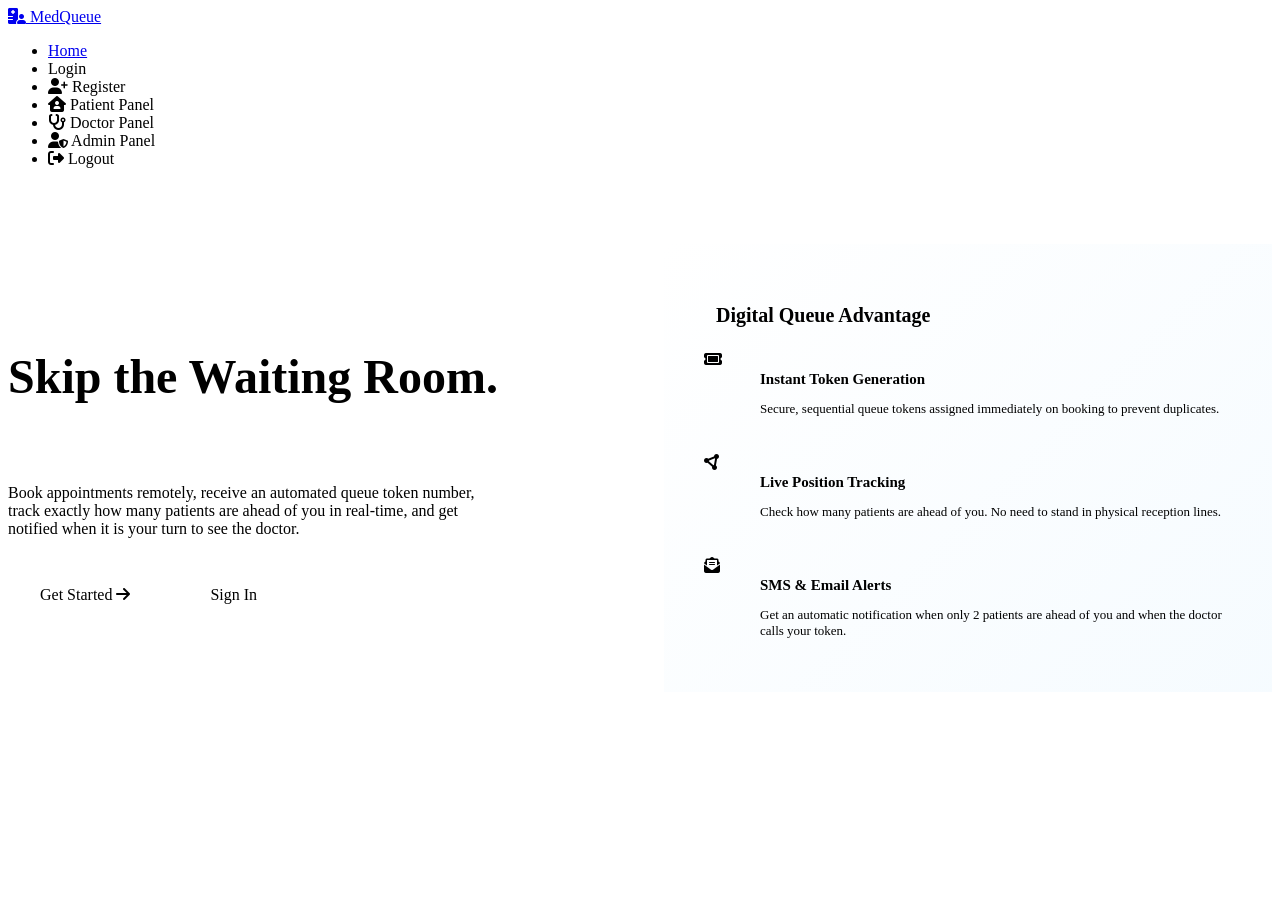
<file: Hospital-Token-Management-main/appointment/target/classes/templates/index.html>
<!DOCTYPE html>
<html xmlns:th="http://www.thymeleaf.org"
      xmlns:sec="http://www.thymeleaf.org/extras/spring-security">
<head>
    <meta charset="UTF-8">
    <meta name="viewport" content="width=device-width, initial-scale=1.0">
    <title>Hospital Token Management System</title>
    <!-- Custom Style Sheet -->
    <link rel="stylesheet" th:href="@{/css/style.css}">
    <!-- FontAwesome for icons -->
    <link rel="stylesheet" href="https://cdnjs.cloudflare.com/ajax/libs/font-awesome/6.4.0/css/all.min.css">
</head>
<body>

    <!-- Header Navigation -->
    <header class="navbar">
        <div class="app-container nav-flex">
            <a href="/" class="logo-brand">
                <i class="fa-solid fa-hospital-user" style="color: var(--primary-color);"></i>
                <span>MedQueue</span>
            </a>
            
            <nav>
                <ul class="nav-links">
                    <li><a href="/" class="nav-link">Home</a></li>
                    
                    <!-- Guest Links -->
                    <li sec:authorize="isAnonymous()">
                        <a th:href="@{/auth/login}" class="nav-link">Login</a>
                    </li>
                    <li sec:authorize="isAnonymous()">
                        <a th:href="@{/auth/register}" class="btn-primary-custom">
                            <i class="fa-solid fa-user-plus"></i> Register
                        </a>
                    </li>
                    
                    <!-- Authenticated Dashboard Redirection -->
                    <li sec:authorize="hasRole('PATIENT')">
                        <a th:href="@{/patient/dashboard}" class="btn-primary-custom">
                            <i class="fa-solid fa-house-user"></i> Patient Panel
                        </a>
                    </li>
                    <li sec:authorize="hasRole('DOCTOR')">
                        <a th:href="@{/doctor/dashboard}" class="btn-primary-custom">
                            <i class="fa-solid fa-stethoscope"></i> Doctor Panel
                        </a>
                    </li>
                    <li sec:authorize="hasRole('ADMIN')">
                        <a th:href="@{/admin/dashboard}" class="btn-primary-custom">
                            <i class="fa-solid fa-user-shield"></i> Admin Panel
                        </a>
                    </li>
                    <li sec:authorize="isAuthenticated()">
                        <a th:href="@{/auth/logout}" class="nav-link" style="color: var(--accent-danger);">
                            <i class="fa-solid fa-right-from-bracket"></i> Logout
                        </a>
                    </li>
                </ul>
            </nav>
        </div>
    </header>

    <!-- Hero Section -->
    <main style="padding: 60px 0;">
        <div class="app-container">
            <div style="display: grid; grid-template-columns: repeat(auto-fit, minmax(320px, 1fr)); gap: 48px; align-items: center;">
                <div>
                    <h1 style="font-size: 48px; font-weight: 800; color: var(--text-main); line-height: 1.2; margin-bottom: 20px;">
                        Skip the Waiting Room.<br>
                        <span style="color: var(--primary-color); background: linear-gradient(135deg, var(--primary-color), var(--accent-info)); -webkit-background-clip: text; -webkit-text-fill-color: transparent;">Track Your Queue Live.</span>
                    </h1>
                    <p style="font-size: 16px; color: var(--text-muted); margin-bottom: 32px; max-width: 500px;">
                        Book appointments remotely, receive an automated queue token number, track exactly how many patients are ahead of you in real-time, and get notified when it is your turn to see the doctor.
                    </p>
                    <div style="display: flex; gap: 16px; flex-wrap: wrap;">
                        <a th:href="@{/auth/register}" class="btn-primary-custom" style="padding: 16px 32px; font-size: 16px;">
                            Get Started <i class="fa-solid fa-arrow-right"></i>
                        </a>
                        <a th:href="@{/auth/login}" class="btn-secondary-custom" style="padding: 16px 32px; font-size: 16px;">
                            Sign In
                        </a>
                    </div>
                </div>
                
                <!-- Interactive Feature Illustration -->
                <div class="glass-card" style="padding: 40px; border-radius: var(--border-radius-lg); background: linear-gradient(135deg, rgba(255,255,255,0.9), rgba(224,242,254,0.3));">
                    <h3 style="font-size: 20px; font-weight: 700; color: var(--text-main); margin-bottom: 24px; border-left: 4px solid var(--primary-color); padding-left: 12px;">
                        Digital Queue Advantage
                    </h3>
                    
                    <div style="display: flex; flex-direction: column; gap: 24px;">
                        <div style="display: flex; gap: 16px;">
                            <div class="metric-icon metric-icon-blue" style="flex-shrink: 0; width: 40px; height: 40px;">
                                <i class="fa-solid fa-ticket"></i>
                            </div>
                            <div>
                                <h4 style="font-size: 15px; color: var(--text-main); font-weight: 600; margin-bottom: 4px;">Instant Token Generation</h4>
                                <p style="font-size: 13px; color: var(--text-muted);">Secure, sequential queue tokens assigned immediately on booking to prevent duplicates.</p>
                            </div>
                        </div>

                        <div style="display: flex; gap: 16px;">
                            <div class="metric-icon metric-icon-green" style="flex-shrink: 0; width: 40px; height: 40px;">
                                <i class="fa-solid fa-circle-nodes"></i>
                            </div>
                            <div>
                                <h4 style="font-size: 15px; color: var(--text-main); font-weight: 600; margin-bottom: 4px;">Live Position Tracking</h4>
                                <p style="font-size: 13px; color: var(--text-muted);">Check how many patients are ahead of you. No need to stand in physical reception lines.</p>
                            </div>
                        </div>

                        <div style="display: flex; gap: 16px;">
                            <div class="metric-icon metric-icon-orange" style="flex-shrink: 0; width: 40px; height: 40px;">
                                <i class="fa-solid fa-envelope-open-text"></i>
                            </div>
                            <div>
                                <h4 style="font-size: 15px; color: var(--text-main); font-weight: 600; margin-bottom: 4px;">SMS & Email Alerts</h4>
                                <p style="font-size: 13px; color: var(--text-muted);">Get an automatic notification when only 2 patients are ahead of you and when the doctor calls your token.</p>
                            </div>
                        </div>
                    </div>
                </div>
            </div>
        </div>
    </main>

    <!-- Footer -->
 

</body>
</html>
</file>
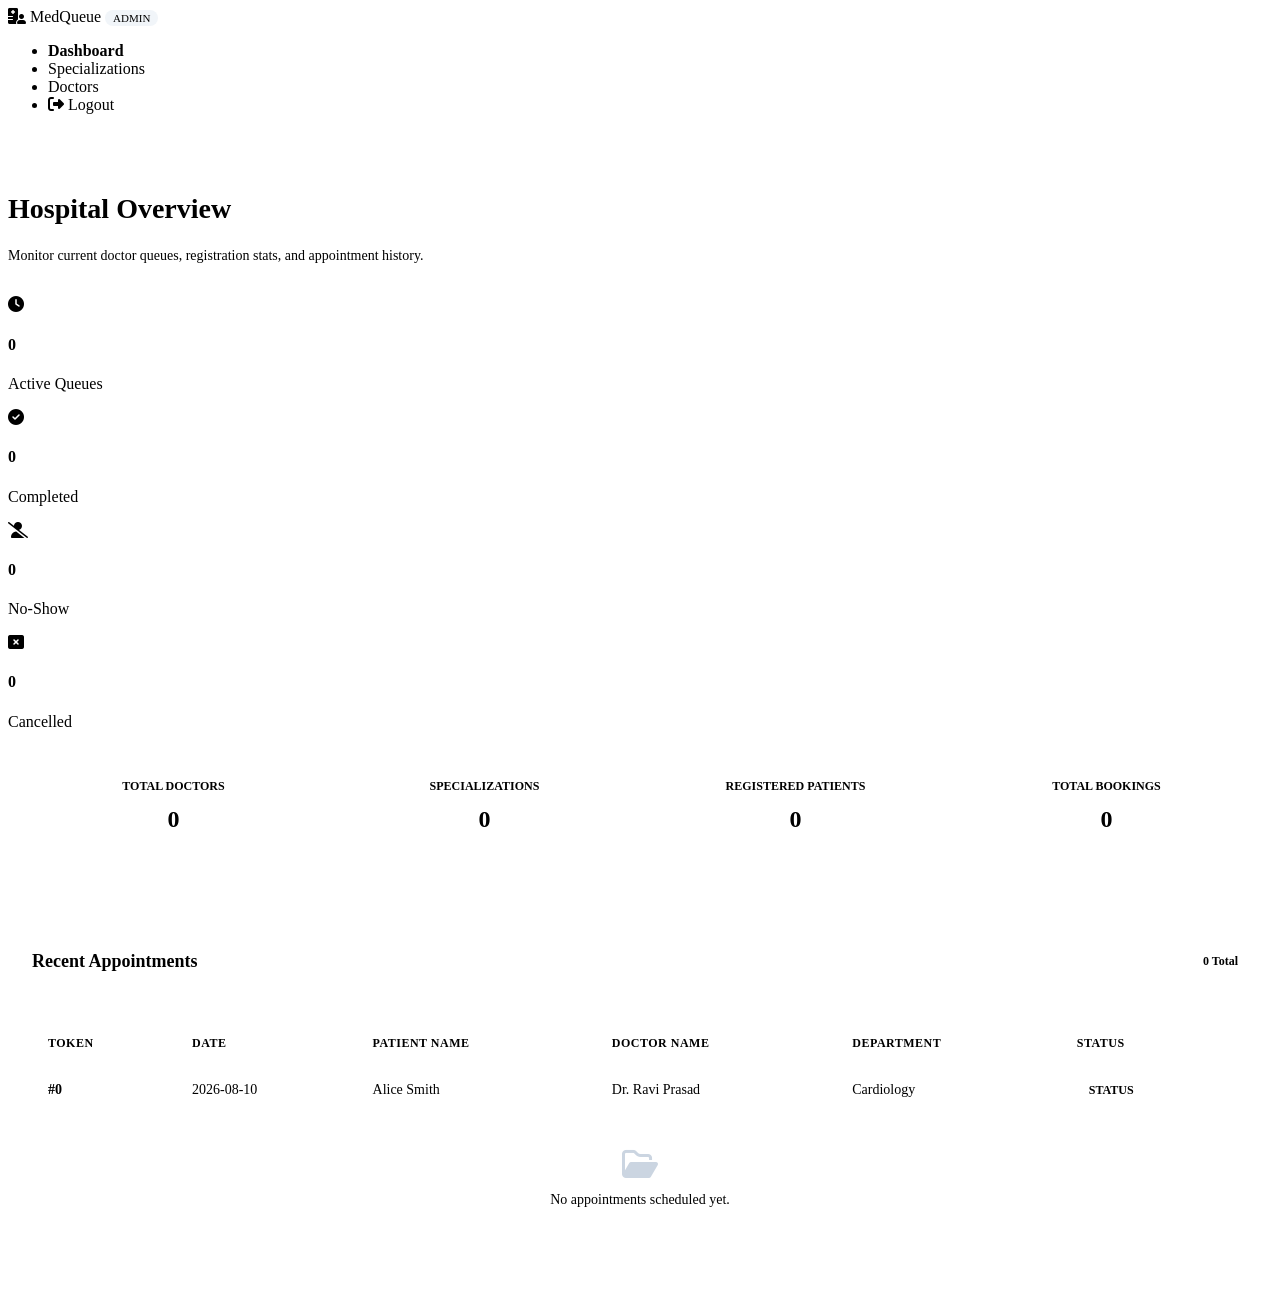
<file: Hospital-Token-Management-main/appointment/target/classes/templates/admin/dashboard.html>
<!DOCTYPE html>
<html xmlns:th="http://www.thymeleaf.org">
<head>
    <meta charset="UTF-8">
    <meta name="viewport" content="width=device-width, initial-scale=1.0">
    <title>Admin Dashboard - Hospital Token Management System</title>
    <!-- Custom Style Sheet -->
    <link rel="stylesheet" th:href="@{/css/style.css}">
    <!-- FontAwesome for icons -->
    <link rel="stylesheet" href="https://cdnjs.cloudflare.com/ajax/libs/font-awesome/6.4.0/css/all.min.css">
    <style>
        .table-card {
            background-color: #ffffff;
            border: 1px solid var(--border-color);
            border-radius: var(--border-radius-md);
            box-shadow: var(--shadow-sm);
            padding: 24px;
            margin-top: 32px;
        }
        .data-table {
            width: 100%;
            border-collapse: collapse;
            margin-top: 16px;
            font-size: 14px;
        }
        .data-table th {
            text-align: left;
            padding: 14px 16px;
            font-weight: 700;
            color: var(--text-main);
            border-bottom: 2px solid var(--border-color);
            text-transform: uppercase;
            font-size: 12px;
            letter-spacing: 0.5px;
        }
        .data-table td {
            padding: 14px 16px;
            border-bottom: 1px solid var(--border-color);
            color: var(--text-body);
        }
        .data-table tr:hover td {
            background-color: var(--bg-base);
        }
        .status-pill {
            display: inline-flex;
            align-items: center;
            padding: 4px 12px;
            border-radius: 20px;
            font-size: 12px;
            font-weight: 600;
            text-transform: uppercase;
        }
        .status-booked { background-color: #e0f2fe; color: #0369a1; }
        .status-waiting { background-color: #fffbeb; color: #92400e; }
        .status-called { background-color: #e0e7ff; color: #4338ca; }
        .status-inprogress { background-color: #f0fdf4; color: #166534; }
        .status-completed { background-color: #d1fae5; color: #065f46; }
        .status-cancelled { background-color: #fee2e2; color: #991b1b; }
        .status-noshow { background-color: #ffedd5; color: #c2410c; }
    </style>
</head>
<body>

    <!-- Header Navigation -->
    <header class="navbar">
        <div class="app-container nav-flex">
            <a th:href="@{/admin/dashboard}" class="logo-brand">
                <i class="fa-solid fa-hospital-user" style="color: var(--primary-color);"></i>
                <span>MedQueue <span style="font-size: 11px; padding: 2px 8px; border-radius: 10px; background-color: #f1f5f9; color: var(--text-muted); -webkit-text-fill-color: initial;">ADMIN</span></span>
            </a>
            
            <nav>
                <ul class="nav-links">
                    <li><a th:href="@{/admin/dashboard}" class="nav-link" style="color: var(--primary-color); font-weight: 700;">Dashboard</a></li>
                    <li><a th:href="@{/admin/specializations}" class="nav-link">Specializations</a></li>
                    <li><a th:href="@{/admin/doctors}" class="nav-link">Doctors</a></li>
                    <li>
                        <a th:href="@{/auth/logout}" class="nav-link" style="color: var(--accent-danger);">
                            <i class="fa-solid fa-right-from-bracket"></i> Logout
                        </a>
                    </li>
                </ul>
            </nav>
        </div>
    </header>

    <!-- Main Content -->
    <main style="padding: 40px 0;">
        <div class="app-container">
            
            <!-- Welcome Header -->
            <div style="margin-bottom: 32px;">
                <h2 style="font-size: 28px; font-weight: 800; color: var(--text-main);">Hospital Overview</h2>
                <p style="color: var(--text-muted); font-size: 14px;">Monitor current doctor queues, registration stats, and appointment history.</p>
            </div>

            <!-- Stats grid widgets -->
            <div class="metric-grid">
                <!-- Active / Waiting -->
                <div class="metric-card">
                    <div class="metric-icon metric-icon-blue">
                        <i class="fa-solid fa-clock"></i>
                    </div>
                    <div class="metric-content">
                        <h4 th:text="${countActive}">0</h4>
                        <p>Active Queues</p>
                    </div>
                </div>

                <!-- Completed -->
                <div class="metric-card">
                    <div class="metric-icon metric-icon-green">
                        <i class="fa-solid fa-circle-check"></i>
                    </div>
                    <div class="metric-content">
                        <h4 th:text="${countCompleted}">0</h4>
                        <p>Completed</p>
                    </div>
                </div>

                <!-- No-Show -->
                <div class="metric-card">
                    <div class="metric-icon metric-icon-orange">
                        <i class="fa-solid fa-user-slash"></i>
                    </div>
                    <div class="metric-content">
                        <h4 th:text="${countNoShow}">0</h4>
                        <p>No-Show</p>
                    </div>
                </div>

                <!-- Cancelled -->
                <div class="metric-card">
                    <div class="metric-icon metric-icon-red">
                        <i class="fa-solid fa-rectangle-xmark"></i>
                    </div>
                    <div class="metric-content">
                        <h4 th:text="${countCancelled}">0</h4>
                        <p>Cancelled</p>
                    </div>
                </div>
            </div>

            <!-- Total stats row -->
            <div style="display: grid; grid-template-columns: repeat(auto-fit, minmax(200px, 1fr)); gap: 20px; margin-bottom: 32px; background: #ffffff; padding: 20px; border-radius: var(--border-radius-md); border: 1px solid var(--border-color);">
                <div style="text-align: center; border-right: 1px solid var(--border-color);">
                    <p style="font-size: 12px; color: var(--text-muted); text-transform: uppercase; font-weight: 600;">Total Doctors</p>
                    <h3 style="font-size: 24px; color: var(--text-main); font-weight: 700; margin-top: 4px;" th:text="${totalDoctors}">0</h3>
                </div>
                <div style="text-align: center; border-right: 1px solid var(--border-color);">
                    <p style="font-size: 12px; color: var(--text-muted); text-transform: uppercase; font-weight: 600;">Specializations</p>
                    <h3 style="font-size: 24px; color: var(--text-main); font-weight: 700; margin-top: 4px;" th:text="${totalSpecializations}">0</h3>
                </div>
                <div style="text-align: center; border-right: 1px solid var(--border-color);">
                    <p style="font-size: 12px; color: var(--text-muted); text-transform: uppercase; font-weight: 600;">Registered Patients</p>
                    <h3 style="font-size: 24px; color: var(--text-main); font-weight: 700; margin-top: 4px;" th:text="${totalPatients}">0</h3>
                </div>
                <div style="text-align: center;">
                    <p style="font-size: 12px; color: var(--text-muted); text-transform: uppercase; font-weight: 600;">Total Bookings</p>
                    <h3 style="font-size: 24px; color: var(--text-main); font-weight: 700; margin-top: 4px;" th:text="${totalAppointments}">0</h3>
                </div>
            </div>

            <!-- Appointments List Table -->
            <div class="table-card">
                <div style="display: flex; justify-content: space-between; align-items: center; border-bottom: 1px solid var(--border-color); padding-bottom: 16px;">
                    <h3 style="font-size: 18px; font-weight: 700; color: var(--text-main);">Recent Appointments</h3>
                    <span style="font-size: 12px; padding: 4px 10px; border-radius: 12px; background-color: var(--bg-base); font-weight: 600;" th:text="${appointments.size() + ' Total'}">0 Total</span>
                </div>

                <div style="overflow-x: auto;">
                    <table class="data-table">
                        <thead>
                            <tr>
                                <th>Token</th>
                                <th>Date</th>
                                <th>Patient Name</th>
                                <th>Doctor Name</th>
                                <th>Department</th>
                                <th>Status</th>
                            </tr>
                        </thead>
                        <tbody>
                            <tr th:each="appt : ${appointments}">
                                <td style="font-weight: 700; color: var(--primary-color);" th:text="${'#' + appt.tokenNumber}">#0</td>
                                <td th:text="${appt.appointmentDate}">2026-08-10</td>
                                <td th:text="${appt.patient.firstName + ' ' + appt.patient.lastName}">Alice Smith</td>
                                <td th:text="${'Dr. ' + appt.doctor.firstName + ' ' + appt.doctor.lastName}">Dr. Ravi Prasad</td>
                                <td th:text="${appt.doctor.specialization.name}">Cardiology</td>
                                <td>
                                    <span class="status-pill" 
                                          th:classappend="${'status-' + appt.status.name().toLowerCase()}" 
                                          th:text="${appt.status}">
                                        STATUS
                                    </span>
                                </td>
                            </tr>
                            <tr th:if="${appointments.empty}">
                                <td colspan="6" style="text-align: center; color: var(--text-muted); padding: 32px 0;">
                                    <i class="fa-regular fa-folder-open" style="font-size: 32px; margin-bottom: 12px; display: block; color: #cbd5e1;"></i>
                                    No appointments scheduled yet.
                                </td>
                            </tr>
                        </tbody>
                    </table>
                </div>
            </div>

        </div>
    </main>

    <!-- Footer -->
  

</body>
</html>
</file>
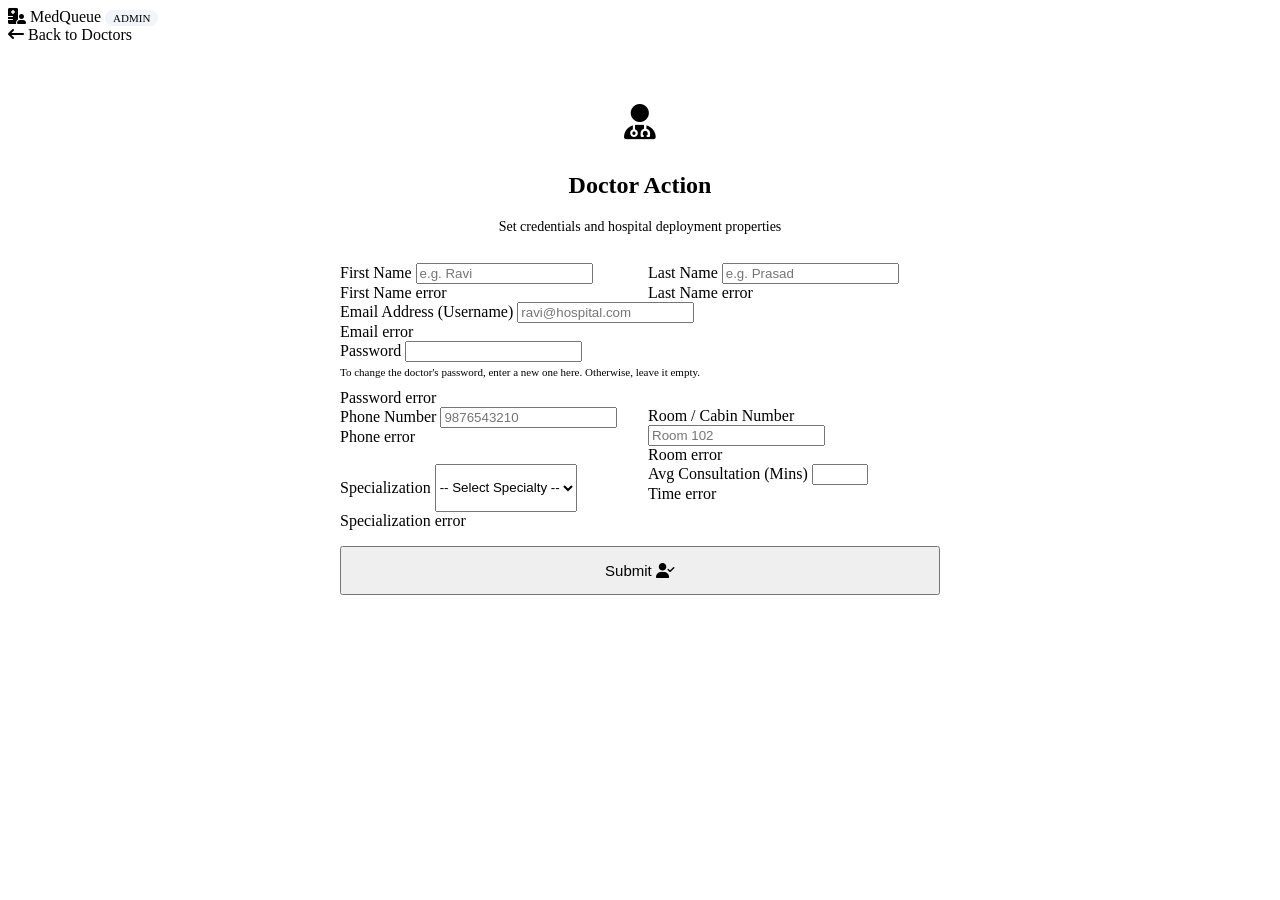
<file: Hospital-Token-Management-main/appointment/target/classes/templates/admin/doctor-form.html>
<!DOCTYPE html>
<html xmlns:th="http://www.thymeleaf.org">
<head>
    <meta charset="UTF-8">
    <meta name="viewport" content="width=device-width, initial-scale=1.0">
    <title th:text="${isEdit ? 'Edit Doctor - Hospital Token Management System' : 'Add Doctor - Hospital Token Management System'}">Doctor Form</title>
    <!-- Custom Style Sheet -->
    <link rel="stylesheet" th:href="@{/css/style.css}">
    <!-- FontAwesome for icons -->
    <link rel="stylesheet" href="https://cdnjs.cloudflare.com/ajax/libs/font-awesome/6.4.0/css/all.min.css">
</head>
<body>

    <!-- Header Navigation -->
    <header class="navbar">
        <div class="app-container nav-flex">
            <a th:href="@{/admin/dashboard}" class="logo-brand">
                <i class="fa-solid fa-hospital-user" style="color: var(--primary-color);"></i>
                <span>MedQueue <span style="font-size: 11px; padding: 2px 8px; border-radius: 10px; background-color: #f1f5f9; color: var(--text-muted); -webkit-text-fill-color: initial;">ADMIN</span></span>
            </a>
            
            <nav>
                <a th:href="@{/admin/doctors}" class="nav-link"><i class="fa-solid fa-arrow-left-long"></i> Back to Doctors</a>
            </nav>
        </div>
    </header>

    <!-- Main Content -->
    <main style="padding: 60px 0; display: flex; align-items: center; justify-content: center; flex: 1;">
        <div style="width: 100%; max-width: 600px; padding: 0 20px;">
            
            <div class="glass-card">
                <div style="text-align: center; margin-bottom: 28px;">
                    <i class="fa-solid fa-user-doctor" style="font-size: 36px; color: var(--primary-color); margin-bottom: 12px;"></i>
                    <h2 style="font-size: 24px; font-weight: 800; color: var(--text-main);" th:text="${isEdit ? 'Modify Doctor Profile' : 'Register New Doctor'}">Doctor Action</h2>
                    <p style="color: var(--text-muted); font-size: 14px; margin-top: 4px;">Set credentials and hospital deployment properties</p>
                </div>

                <form th:action="${isEdit} ? @{/admin/doctors/edit/{id}(id=${doctor.id})} : @{/admin/doctors/new}" th:object="${doctor}" method="post">
                    
                    <!-- First & Last Name Row -->
                    <div style="display: grid; grid-template-columns: 1fr 1fr; gap: 16px;">
                        <div class="form-group">
                            <label for="firstName" class="form-label">First Name</label>
                            <input type="text" id="firstName" th:field="*{firstName}" class="form-input" placeholder="e.g. Ravi" required>
                            <div class="form-error-text" th:if="${#fields.hasErrors('firstName')}" th:errors="*{firstName}">First Name error</div>
                        </div>
                        
                        <div class="form-group">
                            <label for="lastName" class="form-label">Last Name</label>
                            <input type="text" id="lastName" th:field="*{lastName}" class="form-input" placeholder="e.g. Prasad" required>
                            <div class="form-error-text" th:if="${#fields.hasErrors('lastName')}" th:errors="*{lastName}">Last Name error</div>
                        </div>
                    </div>

                    <!-- Email Account -->
                    <div class="form-group">
                        <label for="email" class="form-label">Email Address (Username)</label>
                        <input type="email" id="email" th:field="*{email}" class="form-input" placeholder="ravi@hospital.com" required>
                        <div class="form-error-text" th:if="${#fields.hasErrors('email')}" th:errors="*{email}">Email error</div>
                    </div>

                    <!-- Password (Conditional Text Hints) -->
                    <div class="form-group">
                        <label for="password" class="form-label">Password</label>
                        <input type="password" id="password" th:field="*{password}" class="form-input" 
                               th:placeholder="${isEdit} ? 'Leave blank to keep unchanged' : 'Minimum 6 characters'"
                               th:required="${!isEdit}">
                        <p th:if="${isEdit}" style="font-size: 11px; color: var(--text-muted); margin-top: 4px;">To change the doctor's password, enter a new one here. Otherwise, leave it empty.</p>
                        <div class="form-error-text" th:if="${#fields.hasErrors('password')}" th:errors="*{password}">Password error</div>
                    </div>

                    <!-- Contact & Room Info Row -->
                    <div style="display: grid; grid-template-columns: 1fr 1fr; gap: 16px;">
                        <div class="form-group">
                            <label for="phone" class="form-label">Phone Number</label>
                            <input type="tel" id="phone" th:field="*{phone}" class="form-input" placeholder="9876543210" required>
                            <div class="form-error-text" th:if="${#fields.hasErrors('phone')}" th:errors="*{phone}">Phone error</div>
                        </div>
                        
                        <div class="form-group">
                            <label for="roomNumber" class="form-label">Room / Cabin Number</label>
                            <input type="text" id="roomNumber" th:field="*{roomNumber}" class="form-input" placeholder="Room 102" required>
                            <div class="form-error-text" th:if="${#fields.hasErrors('roomNumber')}" th:errors="*{roomNumber}">Room error</div>
                        </div>
                    </div>

                    <!-- Specialization & Consultation Time Row -->
                    <div style="display: grid; grid-template-columns: 1fr 1fr; gap: 16px;">
                        <div class="form-group">
                            <label for="specializationId" class="form-label">Specialization</label>
                            <select id="specializationId" th:field="*{specializationId}" class="form-input" required style="height: 48px;">
                                <option value="" disabled selected>-- Select Specialty --</option>
                                <option th:each="spec : ${specializations}" th:value="${spec.id}" th:text="${spec.name}">Cardiology</option>
                            </select>
                            <div class="form-error-text" th:if="${#fields.hasErrors('specializationId')}" th:errors="*{specializationId}">Specialization error</div>
                        </div>
                        
                        <div class="form-group">
                            <label for="avgConsultationTime" class="form-label">Avg Consultation (Mins)</label>
                            <input type="number" id="avgConsultationTime" th:field="*{avgConsultationTime}" class="form-input" min="1" max="120" required>
                            <div class="form-error-text" th:if="${#fields.hasErrors('avgConsultationTime')}" th:errors="*{avgConsultationTime}">Time error</div>
                        </div>
                    </div>

                    <!-- Submit Button -->
                    <button type="submit" class="btn-primary-custom" style="width: 100%; padding: 14px; font-size: 15px; margin-top: 16px;">
                        <span th:text="${isEdit ? 'Save Doctor Profile' : 'Register Doctor'}">Submit</span> 
                        <i class="fa-solid fa-user-check"></i>
                    </button>
                </form>
            </div>
            
        </div>
    </main>

  

</body>
</html>
</file>
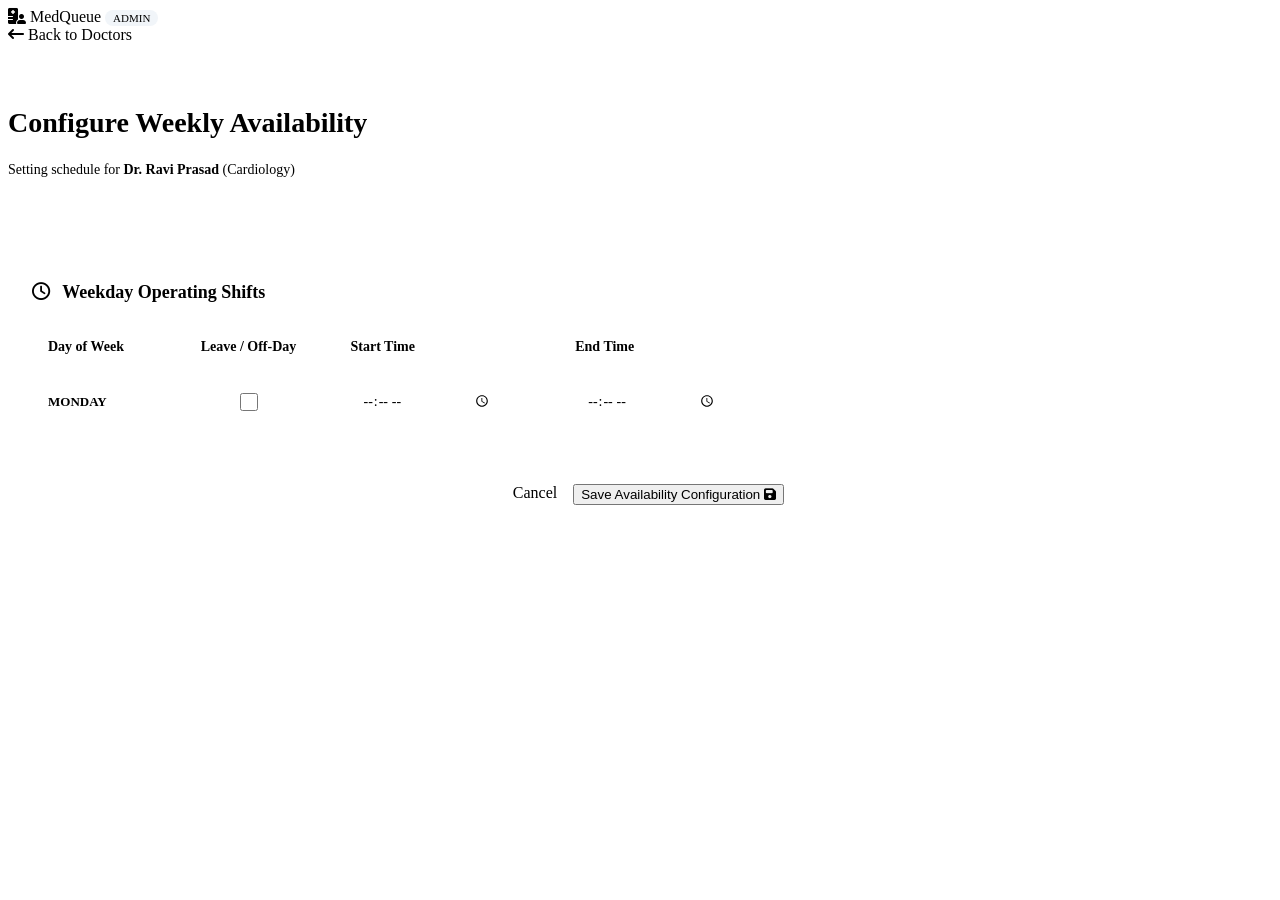
<file: Hospital-Token-Management-main/appointment/target/classes/templates/admin/doctor-schedule.html>
<!DOCTYPE html>
<html xmlns:th="http://www.thymeleaf.org">
<head>
    <meta charset="UTF-8">
    <meta name="viewport" content="width=device-width, initial-scale=1.0">
    <title>Configure Schedule - Hospital Token Management System</title>
    <!-- Custom Style Sheet -->
    <link rel="stylesheet" th:href="@{/css/style.css}">
    <!-- FontAwesome for icons -->
    <link rel="stylesheet" href="https://cdnjs.cloudflare.com/ajax/libs/font-awesome/6.4.0/css/all.min.css">
    <style>
        .schedule-table {
            width: 100%;
            border-collapse: collapse;
            margin: 24px 0;
            font-size: 14px;
        }
        .schedule-table th {
            text-align: left;
            padding: 12px 16px;
            font-weight: 700;
            color: var(--text-main);
            border-bottom: 2px solid var(--border-color);
        }
        .schedule-table td {
            padding: 16px;
            border-bottom: 1px solid var(--border-color);
            vertical-align: middle;
        }
        .day-name {
            font-weight: 700;
            color: var(--text-main);
            text-transform: uppercase;
            font-size: 13px;
        }
        .switch-container {
            display: flex;
            align-items: center;
            gap: 8px;
        }
        .time-picker {
            padding: 8px 12px;
            font-size: 14px;
            border: 1px solid var(--border-color);
            border-radius: var(--border-radius-sm);
            outline: none;
            width: 130px;
            font-family: inherit;
        }
        .time-picker:focus {
            border-color: var(--primary-color);
        }
        .time-picker:disabled {
            background-color: var(--bg-base);
            color: var(--text-muted);
            cursor: not-allowed;
        }
    </style>
</head>
<body>

    <!-- Header Navigation -->
    <header class="navbar">
        <div class="app-container nav-flex">
            <a th:href="@{/admin/dashboard}" class="logo-brand">
                <i class="fa-solid fa-hospital-user" style="color: var(--primary-color);"></i>
                <span>MedQueue <span style="font-size: 11px; padding: 2px 8px; border-radius: 10px; background-color: #f1f5f9; color: var(--text-muted); -webkit-text-fill-color: initial;">ADMIN</span></span>
            </a>
            
            <nav>
                <a th:href="@{/admin/doctors}" class="nav-link"><i class="fa-solid fa-arrow-left-long"></i> Back to Doctors</a>
            </nav>
        </div>
    </header>

    <!-- Main Content -->
    <main style="padding: 40px 0;">
        <div class="app-container" style="max-width: 800px;">
            
            <!-- Page Title -->
            <div style="margin-bottom: 32px; border-bottom: 1px solid var(--border-color); padding-bottom: 16px;">
                <h2 style="font-size: 28px; font-weight: 800; color: var(--text-main);">Configure Weekly Availability</h2>
                <p style="color: var(--text-muted); font-size: 14px; margin-top: 4px;">
                    Setting schedule for <strong style="color: var(--primary-color);" th:text="${'Dr. ' + doctor.firstName + ' ' + doctor.lastName}">Dr. Ravi Prasad</strong> 
                    (<span th:text="${doctor.specialization.name}">Cardiology</span>)
                </p>
            </div>

            <!-- Glass Card containing list -->
            <div class="glass-card" style="padding: 24px;">
                <h3 style="font-size: 18px; font-weight: 700; color: var(--text-main);"><i class="fa-regular fa-clock" style="color: var(--primary-color); margin-right: 8px;"></i> Weekday Operating Shifts</h3>
                
                <form th:action="@{/admin/doctors/schedule/{id}(id=${doctor.id})}" th:object="${wrapper}" method="post">
                    
                    <table class="schedule-table">
                        <thead>
                            <tr>
                                <th>Day of Week</th>
                                <th style="width: 140px; text-align: center;">Leave / Off-Day</th>
                                <th>Start Time</th>
                                <th>End Time</th>
                            </tr>
                        </thead>
                        <tbody>
                            <!-- Loop through each schedule -->
                            <tr th:each="sched, stat : *{schedules}">
                                <!-- Hidden inputs to bind IDs and Constant values -->
                                <input type="hidden" th:field="*{schedules[__${stat.index}__].id}" />
                                <input type="hidden" th:field="*{schedules[__${stat.index}__].dayOfWeek}" />
                                
                                <!-- Day Name Column -->
                                <td>
                                    <span class="day-name" th:text="${sched.dayOfWeek}">MONDAY</span>
                                </td>
                                
                                <!-- Checkbox to toggle Off status -->
                                <td style="text-align: center;">
                                    <div class="switch-container" style="justify-content: center;">
                                        <input type="checkbox" th:id="${'off-' + stat.index}" 
                                               th:field="*{schedules[__${stat.index}__].off}" 
                                               class="off-checkbox"
                                               th:data-index="${stat.index}"
                                               style="width: 18px; height: 18px; cursor: pointer;"
                                               onclick="toggleDayRow(this)">
                                    </div>
                                </td>
                                
                                <!-- Start Time input -->
                                <td>
                                    <input type="time" th:id="${'start-' + stat.index}" 
                                           th:field="*{schedules[__${stat.index}__].startTime}" 
                                           class="time-picker start-picker"
                                           th:disabled="${sched.off}">
                                </td>
                                
                                <!-- End Time input -->
                                <td>
                                    <input type="time" th:id="${'end-' + stat.index}" 
                                           th:field="*{schedules[__${stat.index}__].endTime}" 
                                           class="time-picker end-picker"
                                           th:disabled="${sched.off}">
                                </td>
                            </tr>
                        </tbody>
                    </table>

                    <div style="display: flex; justify-content: flex-end; gap: 16px; border-top: 1px solid var(--border-color); padding-top: 24px; margin-top: 16px;">
                        <a th:href="@{/admin/doctors}" class="btn-secondary-custom">Cancel</a>
                        <button type="submit" class="btn-primary-custom">
                            Save Availability Configuration <i class="fa-solid fa-save"></i>
                        </button>
                    </div>
                </form>
            </div>

        </div>
    </main>

    <!-- Client-side Interactive Toggles -->
    <script>
        function toggleDayRow(checkbox) {
            const index = checkbox.getAttribute('data-index');
            const startTimeInput = document.getElementById('start-' + index);
            const endTimeInput = document.getElementById('end-' + index);
            
            if (checkbox.checked) {
                startTimeInput.disabled = true;
                endTimeInput.disabled = true;
                startTimeInput.value = '';
                endTimeInput.value = '';
            } else {
                startTimeInput.disabled = false;
                endTimeInput.disabled = false;
                // prefill typical shifts if empty for convenience
                if (!startTimeInput.value) startTimeInput.value = '09:00';
                if (!endTimeInput.value) endTimeInput.value = '13:00';
            }
        }
    </script>



</body>
</html>
</file>
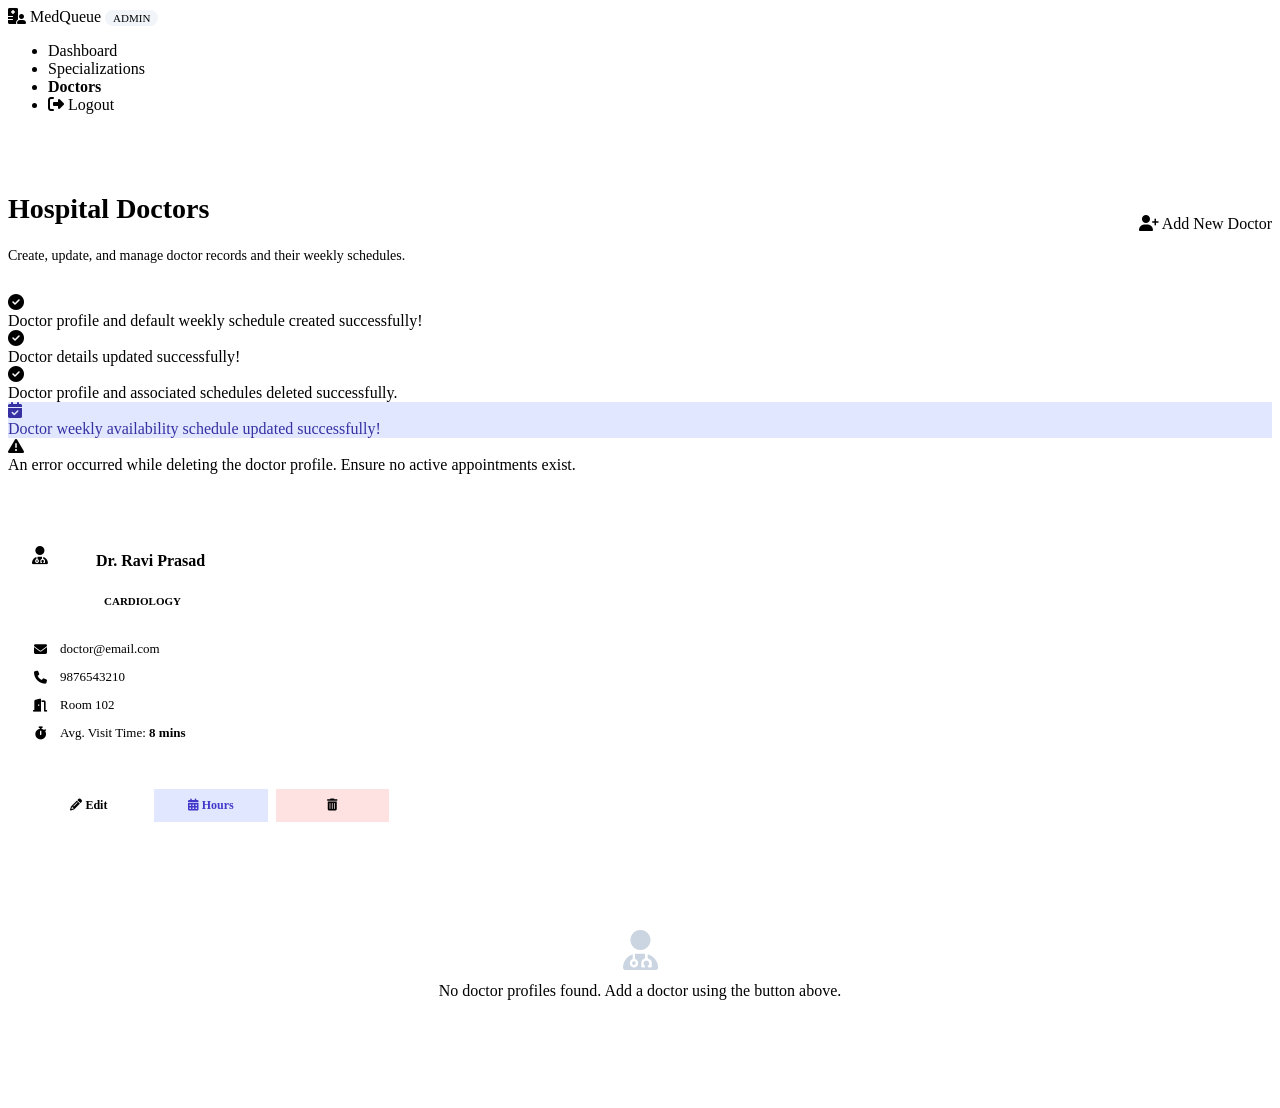
<file: Hospital-Token-Management-main/appointment/target/classes/templates/admin/doctors.html>
<!DOCTYPE html>
<html xmlns:th="http://www.thymeleaf.org">
<head>
    <meta charset="UTF-8">
    <meta name="viewport" content="width=device-width, initial-scale=1.0">
    <title>Manage Doctors - Hospital Token Management System</title>
    <!-- Custom Style Sheet -->
    <link rel="stylesheet" th:href="@{/css/style.css}">
    <!-- FontAwesome for icons -->
    <link rel="stylesheet" href="https://cdnjs.cloudflare.com/ajax/libs/font-awesome/6.4.0/css/all.min.css">
    <style>
        .doctor-grid {
            display: grid;
            grid-template-columns: repeat(auto-fill, minmax(320px, 1fr));
            gap: 24px;
            margin-top: 32px;
        }
        .doctor-card {
            background-color: #ffffff;
            border: 1px solid var(--border-color);
            border-radius: var(--border-radius-md);
            padding: 24px;
            box-shadow: var(--shadow-sm);
            display: flex;
            flex-direction: column;
            transition: var(--transition-smooth);
        }
        .doctor-card:hover {
            transform: translateY(-4px);
            box-shadow: var(--shadow-md);
            border-color: rgba(14, 165, 233, 0.2);
        }
        .doctor-header {
            display: flex;
            align-items: center;
            gap: 16px;
            border-bottom: 1px solid var(--border-color);
            padding-bottom: 16px;
            margin-bottom: 16px;
        }
        .doctor-info-row {
            display: flex;
            align-items: center;
            gap: 12px;
            font-size: 13px;
            color: var(--text-body);
            margin-bottom: 12px;
        }
        .doctor-info-row i {
            color: var(--text-muted);
            width: 16px;
            text-align: center;
        }
        .card-actions {
            margin-top: auto;
            border-top: 1px solid var(--border-color);
            padding-top: 16px;
            display: flex;
            gap: 8px;
        }
        .btn-card-action {
            flex: 1;
            padding: 8px;
            border-radius: var(--border-radius-sm);
            font-size: 12px;
            font-weight: 600;
            text-align: center;
            text-decoration: none;
            cursor: pointer;
            transition: var(--transition-smooth);
        }
        .btn-edit {
            background-color: var(--primary-light);
            color: var(--primary-dark);
            border: 1px solid transparent;
        }
        .btn-edit:hover {
            background-color: var(--primary-color);
            color: #ffffff;
        }
        .btn-schedule {
            background-color: #e0e7ff;
            color: #4338ca;
            border: 1px solid transparent;
        }
        .btn-schedule:hover {
            background-color: #4338ca;
            color: #ffffff;
        }
        .btn-delete {
            background-color: #fee2e2;
            color: var(--accent-danger);
            border: 1px solid transparent;
        }
        .btn-delete:hover {
            background-color: var(--accent-danger);
            color: #ffffff;
        }
    </style>
</head>
<body>

    <!-- Header Navigation -->
    <header class="navbar">
        <div class="app-container nav-flex">
            <a th:href="@{/admin/dashboard}" class="logo-brand">
                <i class="fa-solid fa-hospital-user" style="color: var(--primary-color);"></i>
                <span>MedQueue <span style="font-size: 11px; padding: 2px 8px; border-radius: 10px; background-color: #f1f5f9; color: var(--text-muted); -webkit-text-fill-color: initial;">ADMIN</span></span>
            </a>
            
            <nav>
                <ul class="nav-links">
                    <li><a th:href="@{/admin/dashboard}" class="nav-link">Dashboard</a></li>
                    <li><a th:href="@{/admin/specializations}" class="nav-link">Specializations</a></li>
                    <li><a th:href="@{/admin/doctors}" class="nav-link" style="color: var(--primary-color); font-weight: 700;">Doctors</a></li>
                    <li>
                        <a th:href="@{/auth/logout}" class="nav-link" style="color: var(--accent-danger);">
                            <i class="fa-solid fa-right-from-bracket"></i> Logout
                        </a>
                    </li>
                </ul>
            </nav>
        </div>
    </header>

    <!-- Main Content -->
    <main style="padding: 40px 0;">
        <div class="app-container">
            
            <!-- Page Header -->
            <div style="display: flex; justify-content: space-between; align-items: center; flex-wrap: wrap; gap: 16px; margin-bottom: 16px;">
                <div>
                    <h2 style="font-size: 28px; font-weight: 800; color: var(--text-main);">Hospital Doctors</h2>
                    <p style="color: var(--text-muted); font-size: 14px;">Create, update, and manage doctor records and their weekly schedules.</p>
                </div>
                <a th:href="@{/admin/doctors/new}" class="btn-primary-custom">
                    <i class="fa-solid fa-user-plus"></i> Add New Doctor
                </a>
            </div>

            <!-- Notification Banners -->
            <div th:if="${param.created}" class="alert-banner alert-banner-success">
                <i class="fa-solid fa-circle-check"></i>
                <div>Doctor profile and default weekly schedule created successfully!</div>
            </div>
            <div th:if="${param.updated}" class="alert-banner alert-banner-success">
                <i class="fa-solid fa-circle-check"></i>
                <div>Doctor details updated successfully!</div>
            </div>
            <div th:if="${param.deleted}" class="alert-banner alert-banner-success">
                <i class="fa-solid fa-circle-check"></i>
                <div>Doctor profile and associated schedules deleted successfully.</div>
            </div>
            <div th:if="${param.scheduleUpdated}" class="alert-banner alert-banner-success" style="background-color: #e0e7ff; border-color: #c7d2fe; color: #3730a3;">
                <i class="fa-solid fa-calendar-check"></i>
                <div>Doctor weekly availability schedule updated successfully!</div>
            </div>
            <div th:if="${param.error}" class="alert-banner alert-banner-danger">
                <i class="fa-solid fa-triangle-exclamation"></i>
                <div>An error occurred while deleting the doctor profile. Ensure no active appointments exist.</div>
            </div>

            <!-- Doctor Grid -->
            <div class="doctor-grid">
                
                <div class="doctor-card" th:each="doc : ${doctors}">
                    <!-- Card Header -->
                    <div class="doctor-header">
                        <div class="metric-icon metric-icon-blue" style="width: 48px; height: 48px; border-radius: 50%; font-size: 18px; flex-shrink: 0;">
                            <i class="fa-solid fa-user-doctor"></i>
                        </div>
                        <div>
                            <h4 style="font-size: 16px; font-weight: 700; color: var(--text-main);" th:text="${'Dr. ' + doc.firstName + ' ' + doc.lastName}">Dr. Ravi Prasad</h4>
                            <span style="font-size: 11px; padding: 2px 8px; border-radius: 12px; background-color: var(--primary-light); color: var(--primary-dark); font-weight: 700; text-transform: uppercase;" th:text="${doc.specialization.name}">Cardiology</span>
                        </div>
                    </div>

                    <!-- Card details -->
                    <div style="margin-bottom: 20px;">
                        <div class="doctor-info-row">
                            <i class="fa-solid fa-envelope"></i>
                            <span th:text="${doc.user.email}">doctor@email.com</span>
                        </div>
                        <div class="doctor-info-row">
                            <i class="fa-solid fa-phone"></i>
                            <span th:text="${doc.phone}">9876543210</span>
                        </div>
                        <div class="doctor-info-row">
                            <i class="fa-solid fa-door-open"></i>
                            <span th:text="${doc.roomNumber}">Room 102</span>
                        </div>
                        <div class="doctor-info-row">
                            <i class="fa-solid fa-stopwatch"></i>
                            <span>Avg. Visit Time: <strong th:text="${doc.avgConsultationTime + ' mins'}">8 mins</strong></span>
                        </div>
                    </div>

                    <!-- Card Actions -->
                    <div class="card-actions">
                        <a th:href="@{/admin/doctors/edit/{id}(id=${doc.id})}" class="btn-card-action btn-edit" title="Edit Profile">
                            <i class="fa-solid fa-pencil"></i> Edit
                        </a>
                        <a th:href="@{/admin/doctors/schedule/{id}(id=${doc.id})}" class="btn-card-action btn-schedule" title="Configure Schedule">
                            <i class="fa-solid fa-calendar-days"></i> Hours
                        </a>
                        <a th:href="@{/admin/doctors/delete/{id}(id=${doc.id})}" 
                           class="btn-card-action btn-delete" 
                           onclick="return confirm('Are you sure you want to delete this doctor profile? This will also remove all scheduled availability and queues.');"
                           title="Delete Doctor">
                            <i class="fa-solid fa-trash-can"></i>
                        </a>
                    </div>
                </div>

                <!-- Empty State -->
                <div th:if="${doctors.empty}" style="grid-column: 1 / -1; text-align: center; color: var(--text-muted); padding: 60px 0; background: #ffffff; border-radius: var(--border-radius-md); border: 1px solid var(--border-color);">
                    <i class="fa-solid fa-user-doctor" style="font-size: 40px; display: block; margin-bottom: 12px; color: #cbd5e1;"></i>
                    No doctor profiles found. Add a doctor using the button above.
                </div>

            </div>

        </div>
    </main>

   

</body>
</html>
</file>
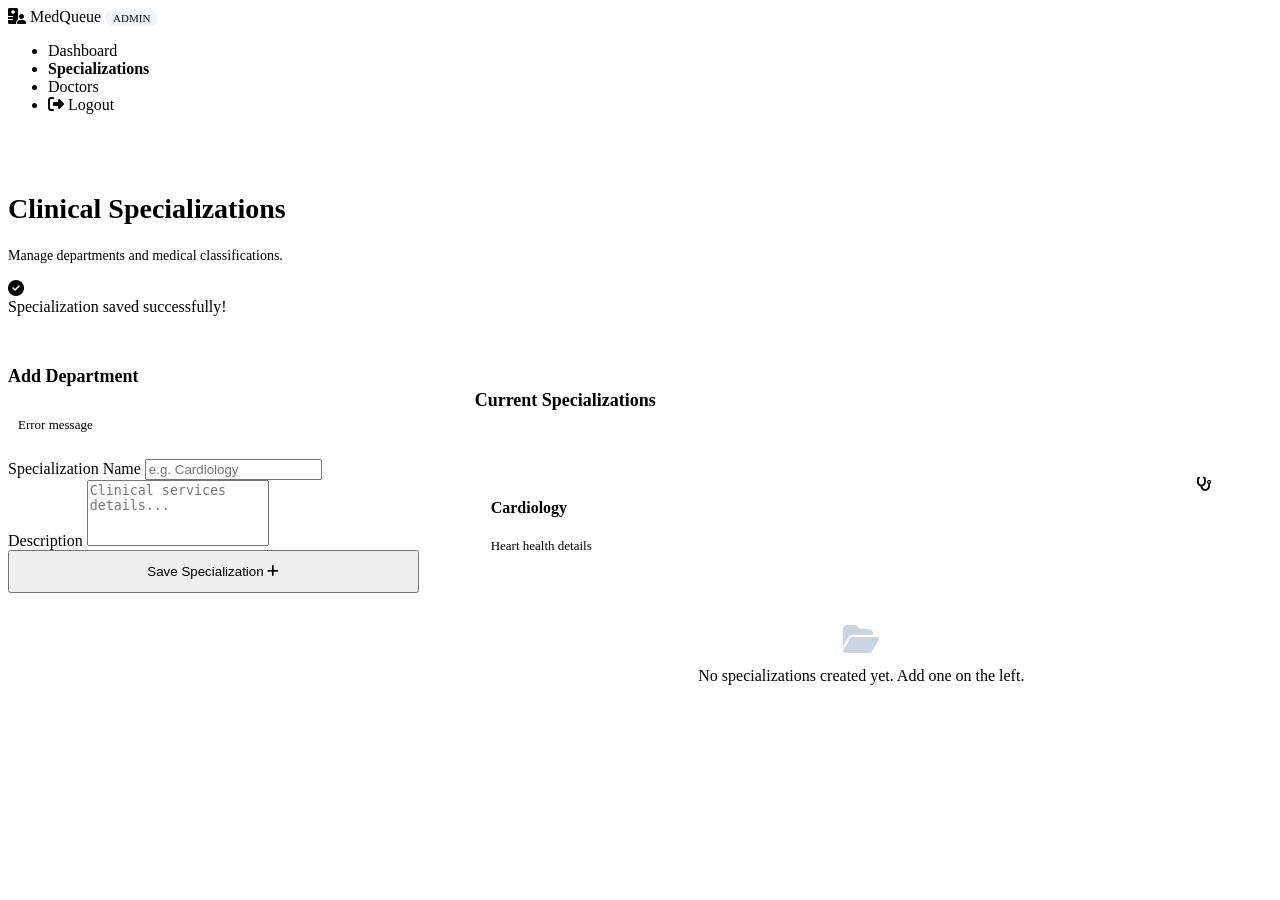
<file: Hospital-Token-Management-main/appointment/target/classes/templates/admin/specializations.html>
<!DOCTYPE html>
<html xmlns:th="http://www.thymeleaf.org">
<head>
    <meta charset="UTF-8">
    <meta name="viewport" content="width=device-width, initial-scale=1.0">
    <title>Manage Specializations - Hospital Token Management System</title>
    <!-- Custom Style Sheet -->
    <link rel="stylesheet" th:href="@{/css/style.css}">
    <!-- FontAwesome for icons -->
    <link rel="stylesheet" href="https://cdnjs.cloudflare.com/ajax/libs/font-awesome/6.4.0/css/all.min.css">
    <style>
        .grid-layout {
            display: grid;
            grid-template-columns: 1fr 2fr;
            gap: 32px;
            margin-top: 32px;
        }
        @media (max-width: 768px) {
            .grid-layout {
                grid-template-columns: 1fr;
            }
        }
        .list-card {
            background-color: #ffffff;
            border: 1px solid var(--border-color);
            border-radius: var(--border-radius-md);
            box-shadow: var(--shadow-sm);
            padding: 24px;
        }
        .spec-item {
            padding: 16px;
            border-bottom: 1px solid var(--border-color);
            display: flex;
            justify-content: space-between;
            align-items: flex-start;
        }
        .spec-item:last-child {
            border-bottom: none;
        }
    </style>
</head>
<body>

    <!-- Header Navigation -->
    <header class="navbar">
        <div class="app-container nav-flex">
            <a th:href="@{/admin/dashboard}" class="logo-brand">
                <i class="fa-solid fa-hospital-user" style="color: var(--primary-color);"></i>
                <span>MedQueue <span style="font-size: 11px; padding: 2px 8px; border-radius: 10px; background-color: #f1f5f9; color: var(--text-muted); -webkit-text-fill-color: initial;">ADMIN</span></span>
            </a>
            
            <nav>
                <ul class="nav-links">
                    <li><a th:href="@{/admin/dashboard}" class="nav-link">Dashboard</a></li>
                    <li><a th:href="@{/admin/specializations}" class="nav-link" style="color: var(--primary-color); font-weight: 700;">Specializations</a></li>
                    <li><a th:href="@{/admin/doctors}" class="nav-link">Doctors</a></li>
                    <li>
                        <a th:href="@{/auth/logout}" class="nav-link" style="color: var(--accent-danger);">
                            <i class="fa-solid fa-right-from-bracket"></i> Logout
                        </a>
                    </li>
                </ul>
            </nav>
        </div>
    </header>

    <!-- Main Content -->
    <main style="padding: 40px 0;">
        <div class="app-container">
            
            <!-- Welcome Header -->
            <div style="margin-bottom: 16px;">
                <h2 style="font-size: 28px; font-weight: 800; color: var(--text-main);">Clinical Specializations</h2>
                <p style="color: var(--text-muted); font-size: 14px;">Manage departments and medical classifications.</p>
            </div>

            <!-- Success Alert -->
            <div th:if="${param.success}" class="alert-banner alert-banner-success">
                <i class="fa-solid fa-circle-check"></i>
                <div>Specialization saved successfully!</div>
            </div>

            <!-- Main Grid Layout -->
            <div class="grid-layout">
                
                <!-- Left: Form Card -->
                <div class="glass-card" style="align-self: start;">
                    <h3 style="font-size: 18px; font-weight: 700; color: var(--text-main); margin-bottom: 20px;">Add Department</h3>
                    
                    <form th:action="@{/admin/specializations}" th:object="${specialization}" method="post">
                        <!-- Error Text -->
                        <div th:if="${error}" class="alert-banner alert-banner-danger" style="padding: 10px; font-size: 13px; margin-bottom: 16px;" th:text="${error}">
                            Error message
                        </div>

                        <!-- Specialization Name -->
                        <div class="form-group">
                            <label for="name" class="form-label">Specialization Name</label>
                            <input type="text" id="name" th:field="*{name}" class="form-input" placeholder="e.g. Cardiology" required>
                        </div>

                        <!-- Specialization Description -->
                        <div class="form-group">
                            <label for="description" class="form-label">Description</label>
                            <textarea id="description" th:field="*{description}" class="form-input" placeholder="Clinical services details..." rows="4" style="resize: none;"></textarea>
                        </div>

                        <!-- Submit -->
                        <button type="submit" class="btn-primary-custom" style="width: 100%; padding: 12px;">
                            Save Specialization <i class="fa-solid fa-plus"></i>
                        </button>
                    </form>
                </div>

                <!-- Right: List Card -->
                <div class="list-card">
                    <div style="border-bottom: 1px solid var(--border-color); padding-bottom: 16px; margin-bottom: 16px;">
                        <h3 style="font-size: 18px; font-weight: 700; color: var(--text-main);">Current Specializations</h3>
                    </div>

                    <div style="display: flex; flex-direction: column;">
                        <!-- Specialization Item -->
                        <div class="spec-item" th:each="spec : ${specializations}">
                            <div>
                                <h4 style="font-size: 16px; font-weight: 700; color: var(--text-main);" th:text="${spec.name}">Cardiology</h4>
                                <p style="font-size: 13px; color: var(--text-muted); margin-top: 4px;" th:text="${spec.description}">Heart health details</p>
                            </div>
                            <div class="metric-icon metric-icon-blue" style="width: 36px; height: 36px; font-size: 14px;">
                                <i class="fa-solid fa-stethoscope"></i>
                            </div>
                        </div>

                        <!-- Empty state -->
                        <div th:if="${specializations.empty}" style="text-align: center; color: var(--text-muted); padding: 40px 0;">
                            <i class="fa-solid fa-folder-open" style="font-size: 32px; display: block; margin-bottom: 12px; color: #cbd5e1;"></i>
                            No specializations created yet. Add one on the left.
                        </div>
                    </div>
                </div>

            </div>

        </div>
    </main>


</body>
</html>
</file>
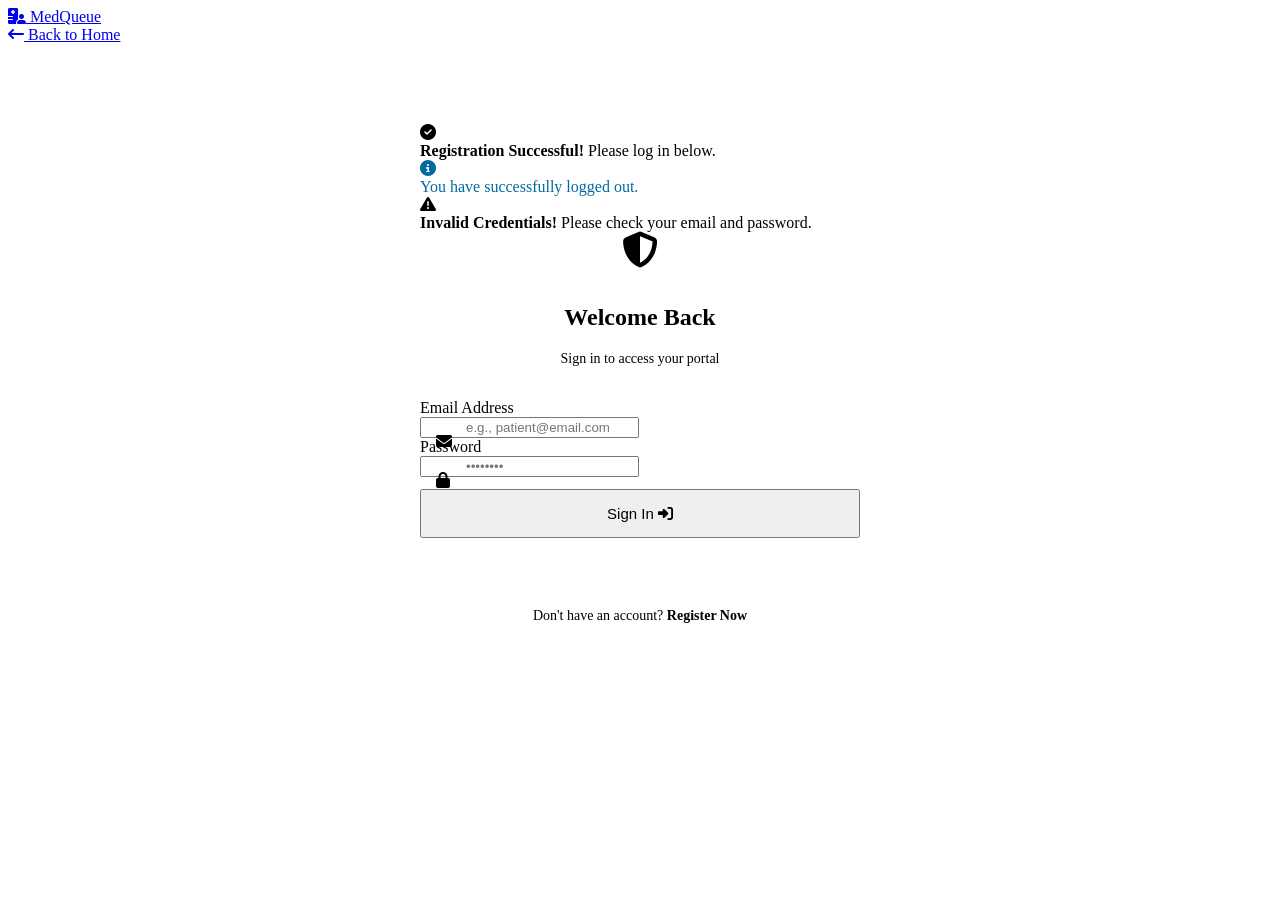
<file: Hospital-Token-Management-main/appointment/target/classes/templates/auth/login.html>
<!DOCTYPE html>
<html xmlns:th="http://www.thymeleaf.org">
<head>
    <meta charset="UTF-8">
    <meta name="viewport" content="width=device-width, initial-scale=1.0">
    <title>Sign In - Hospital Token Management System</title>
    <!-- Custom Style Sheet -->
    <link rel="stylesheet" th:href="@{/css/style.css}">
    <!-- FontAwesome for icons -->
    <link rel="stylesheet" href="https://cdnjs.cloudflare.com/ajax/libs/font-awesome/6.4.0/css/all.min.css">
</head>
<body>

    <!-- Header Navigation -->
    <header class="navbar">
        <div class="app-container nav-flex">
            <a href="/" class="logo-brand">
                <i class="fa-solid fa-hospital-user" style="color: var(--primary-color);"></i>
                <span>MedQueue</span>
            </a>
            <nav>
                <a href="/" class="nav-link"><i class="fa-solid fa-arrow-left-long"></i> Back to Home</a>
            </nav>
        </div>
    </header>

    <!-- Main Container -->
    <main style="padding: 80px 0; display: flex; align-items: center; justify-content: center; flex: 1;">
        <div style="width: 100%; max-width: 440px; padding: 0 20px;">
            
            <!-- Registration Alert Banner -->
            <div th:if="${param.registered}" class="alert-banner alert-banner-success">
                <i class="fa-solid fa-circle-check"></i>
                <div>
                    <strong>Registration Successful!</strong> Please log in below.
                </div>
            </div>

            <!-- Logout Alert Banner -->
            <div th:if="${param.logout}" class="alert-banner alert-banner-success" style="background-color: var(--primary-light); border-color: #bae6fd; color: #0369a1;">
                <i class="fa-solid fa-circle-info"></i>
                <div>
                    You have successfully logged out.
                </div>
            </div>

            <!-- Login Error Alert Banner -->
            <div th:if="${param.error}" class="alert-banner alert-banner-danger">
                <i class="fa-solid fa-triangle-exclamation"></i>
                <div>
                    <strong>Invalid Credentials!</strong> Please check your email and password.
                </div>
            </div>

            <!-- Glass card container -->
            <div class="glass-card">
                <div style="text-align: center; margin-bottom: 32px;">
                    <i class="fa-solid fa-shield-halved" style="font-size: 36px; color: var(--primary-color); margin-bottom: 16px;"></i>
                    <h2 style="font-size: 24px; font-weight: 800; color: var(--text-main);">Welcome Back</h2>
                    <p style="color: var(--text-muted); font-size: 14px; margin-top: 4px;">Sign in to access your portal</p>
                </div>

                <form th:action="@{/auth/login}" method="post">
                    <!-- Email Field -->
                    <div class="form-group">
                        <label for="username" class="form-label">Email Address</label>
                        <div style="position: relative;">
                            <i class="fa-solid fa-envelope" style="position: absolute; left: 16px; top: 16px; color: var(--text-muted);"></i>
                            <input type="email" id="username" name="username" class="form-input" placeholder="e.g., patient@email.com" required style="padding-left: 44px;">
                        </div>
                    </div>

                    <!-- Password Field -->
                    <div class="form-group">
                        <label for="password" class="form-label">Password</label>
                        <div style="position: relative;">
                            <i class="fa-solid fa-lock" style="position: absolute; left: 16px; top: 16px; color: var(--text-muted);"></i>
                            <input type="password" id="password" name="password" class="form-input" placeholder="••••••••" required style="padding-left: 44px;">
                        </div>
                    </div>

                    <!-- Submit Button -->
                    <button type="submit" class="btn-primary-custom" style="width: 100%; padding: 14px; font-size: 15px; margin-top: 12px;">
                        Sign In <i class="fa-solid fa-right-to-bracket"></i>
                    </button>
                </form>

                <div style="text-align: center; margin-top: 32px; border-top: 1px solid var(--border-color); padding-top: 24px;">
                    <p style="font-size: 14px; color: var(--text-muted);">
                        Don't have an account? <a th:href="@{/auth/register}" style="color: var(--primary-color); font-weight: 600; text-decoration: none;">Register Now</a>
                    </p>
                </div>
            </div>
            
            <!-- Quick access hints for Testing -->
            
            
        </div>
    </main>

   

</body>
</html>
</file>
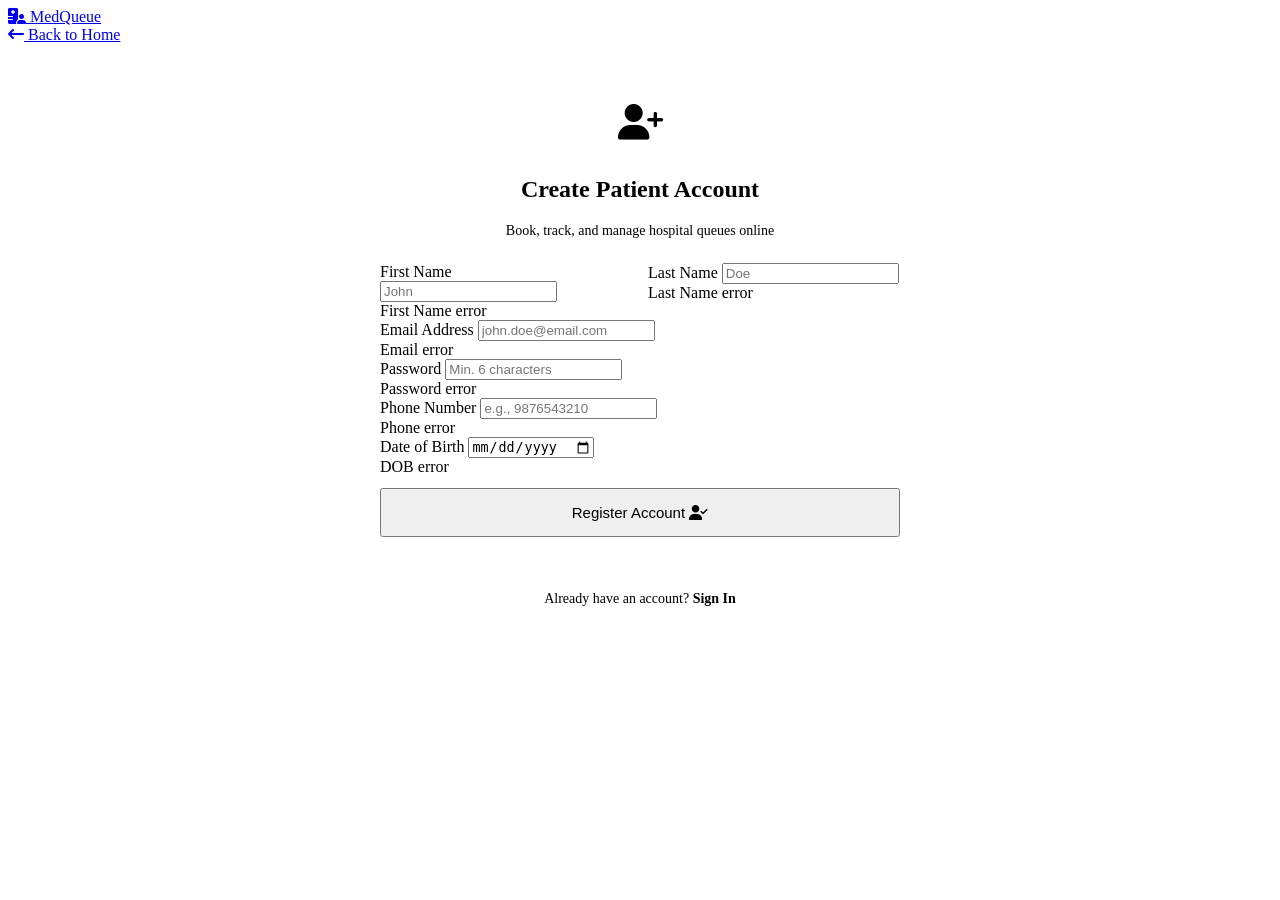
<file: Hospital-Token-Management-main/appointment/target/classes/templates/auth/register.html>
<!DOCTYPE html>
<html xmlns:th="http://www.thymeleaf.org">
<head>
    <meta charset="UTF-8">
    <meta name="viewport" content="width=device-width, initial-scale=1.0">
    <title>Create Account - Hospital Token Management System</title>
    <!-- Custom Style Sheet -->
    <link rel="stylesheet" th:href="@{/css/style.css}">
    <!-- FontAwesome for icons -->
    <link rel="stylesheet" href="https://cdnjs.cloudflare.com/ajax/libs/font-awesome/6.4.0/css/all.min.css">
</head>
<body>

    <!-- Header Navigation -->
    <header class="navbar">
        <div class="app-container nav-flex">
            <a href="/" class="logo-brand">
                <i class="fa-solid fa-hospital-user" style="color: var(--primary-color);"></i>
                <span>MedQueue</span>
            </a>
            <nav>
                <a href="/" class="nav-link"><i class="fa-solid fa-arrow-left-long"></i> Back to Home</a>
            </nav>
        </div>
    </header>

    <!-- Main Container -->
    <main style="padding: 60px 0; display: flex; align-items: center; justify-content: center; flex: 1;">
        <div style="width: 100%; max-width: 520px; padding: 0 20px;">
            
            <div class="glass-card">
                <div style="text-align: center; margin-bottom: 24px;">
                    <i class="fa-solid fa-user-plus" style="font-size: 36px; color: var(--primary-color); margin-bottom: 16px;"></i>
                    <h2 style="font-size: 24px; font-weight: 800; color: var(--text-main);">Create Patient Account</h2>
                    <p style="color: var(--text-muted); font-size: 14px; margin-top: 4px;">Book, track, and manage hospital queues online</p>
                </div>

                <form th:action="@{/auth/register}" th:object="${user}" method="post">
                    
                    <!-- First & Last Name row -->
                    <div style="display: grid; grid-template-columns: 1fr 1fr; gap: 16px;">
                        <!-- First Name Field -->
                        <div class="form-group">
                            <label for="firstName" class="form-label">First Name</label>
                            <input type="text" id="firstName" th:field="*{firstName}" class="form-input" placeholder="John" required>
                            <div class="form-error-text" th:if="${#fields.hasErrors('firstName')}" th:errors="*{firstName}">First Name error</div>
                        </div>

                        <!-- Last Name Field -->
                        <div class="form-group">
                            <label for="lastName" class="form-label">Last Name</label>
                            <input type="text" id="lastName" th:field="*{lastName}" class="form-input" placeholder="Doe" required>
                            <div class="form-error-text" th:if="${#fields.hasErrors('lastName')}" th:errors="*{lastName}">Last Name error</div>
                        </div>
                    </div>

                    <!-- Email Field -->
                    <div class="form-group">
                        <label for="email" class="form-label">Email Address</label>
                        <input type="email" id="email" th:field="*{email}" class="form-input" placeholder="john.doe@email.com" required>
                        <div class="form-error-text" th:if="${#fields.hasErrors('email')}" th:errors="*{email}">Email error</div>
                    </div>

                    <!-- Password Field -->
                    <div class="form-group">
                        <label for="password" class="form-label">Password</label>
                        <input type="password" id="password" th:field="*{password}" class="form-input" placeholder="Min. 6 characters" required>
                        <div class="form-error-text" th:if="${#fields.hasErrors('password')}" th:errors="*{password}">Password error</div>
                    </div>

                    <!-- Phone Number Field -->
                    <div class="form-group">
                        <label for="phone" class="form-label">Phone Number</label>
                        <input type="tel" id="phone" th:field="*{phone}" class="form-input" placeholder="e.g., 9876543210" required>
                        <div class="form-error-text" th:if="${#fields.hasErrors('phone')}" th:errors="*{phone}">Phone error</div>
                    </div>

                    <!-- Date of Birth Field -->
                    <div class="form-group">
                        <label for="dateOfBirth" class="form-label">Date of Birth</label>
                        <input type="date" id="dateOfBirth" th:field="*{dateOfBirth}" class="form-input" required>
                        <div class="form-error-text" th:if="${#fields.hasErrors('dateOfBirth')}" th:errors="*{dateOfBirth}">DOB error</div>
                    </div>

                    <!-- Submit Button -->
                    <button type="submit" class="btn-primary-custom" style="width: 100%; padding: 14px; font-size: 15px; margin-top: 12px;">
                        Register Account <i class="fa-solid fa-user-check"></i>
                    </button>
                </form>

                <div style="text-align: center; margin-top: 24px; border-top: 1px solid var(--border-color); padding-top: 16px;">
                    <p style="font-size: 14px; color: var(--text-muted);">
                        Already have an account? <a th:href="@{/auth/login}" style="color: var(--primary-color); font-weight: 600; text-decoration: none;">Sign In</a>
                    </p>
                </div>
            </div>
            
        </div>
    </main>

  

</body>
</html>
</file>
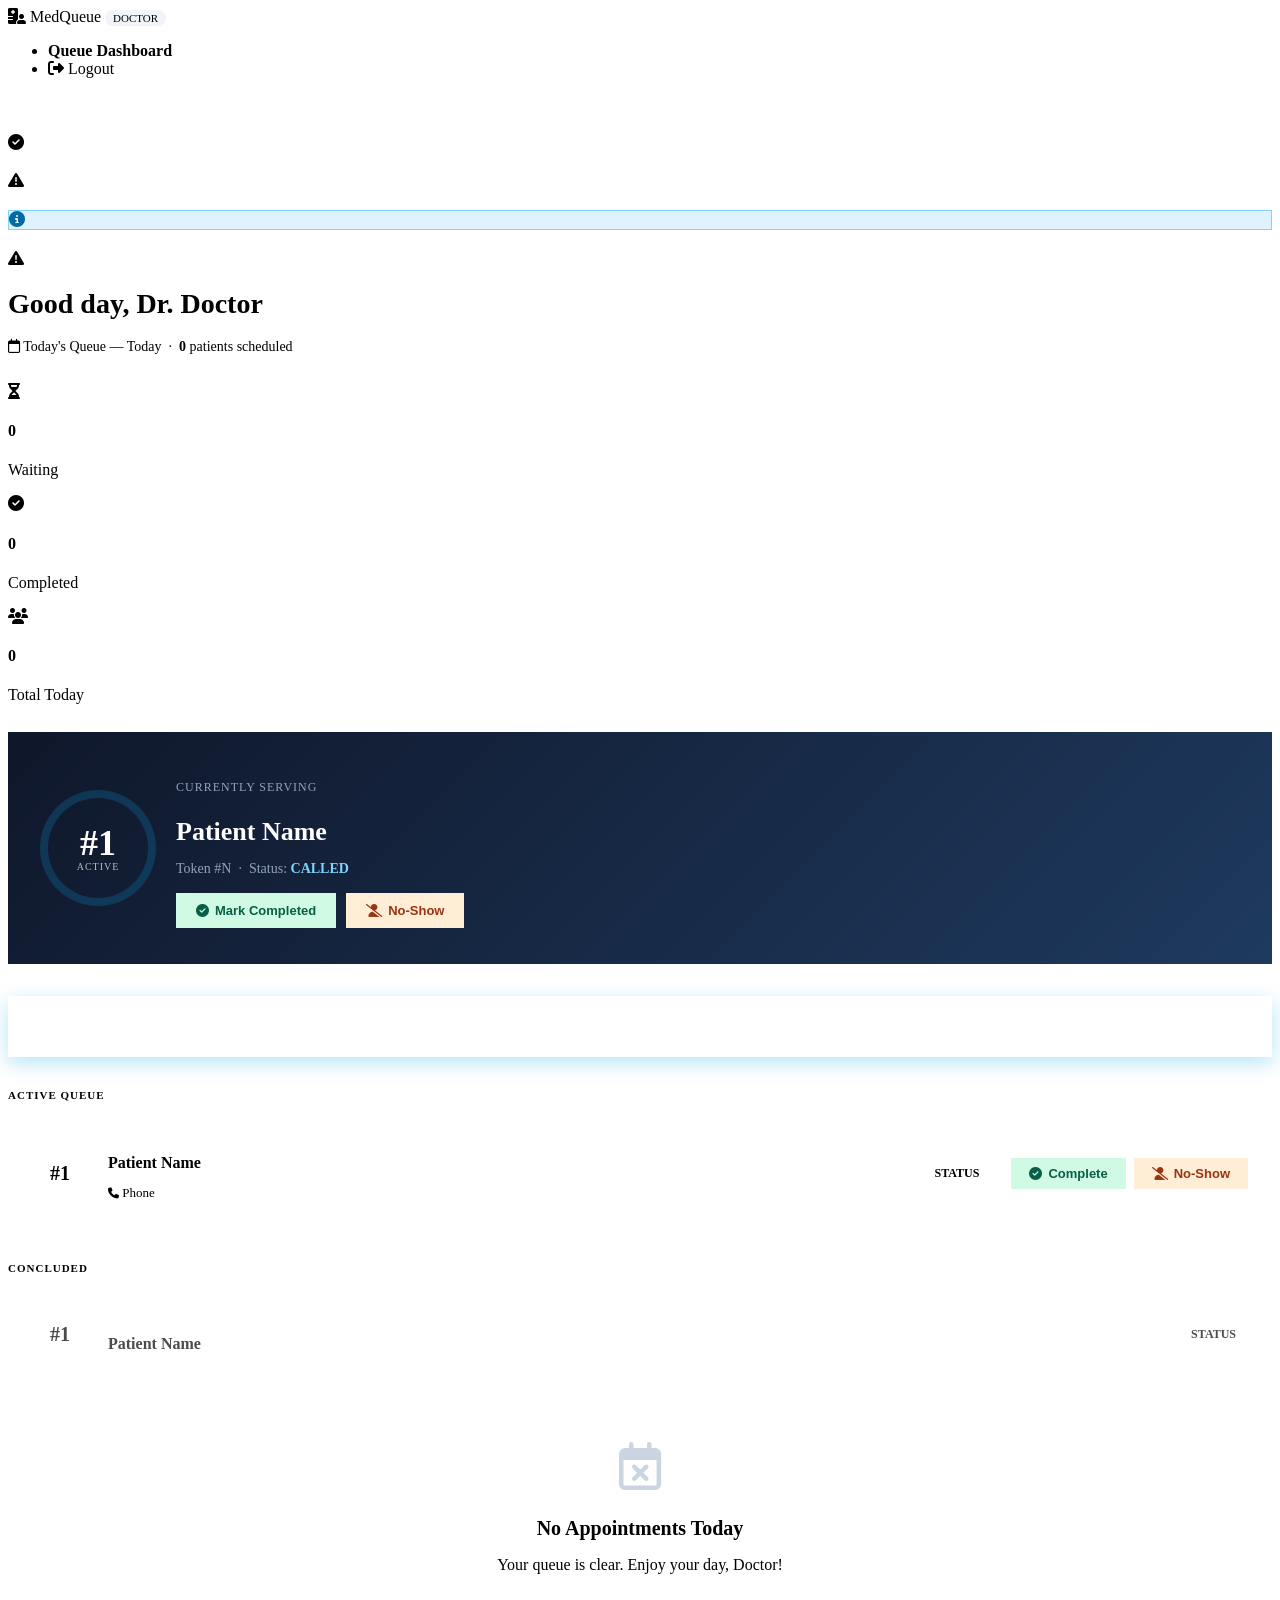
<file: Hospital-Token-Management-main/appointment/target/classes/templates/doctor/dashboard.html>
<!DOCTYPE html>
<html xmlns:th="http://www.thymeleaf.org">
<head>
    <meta charset="UTF-8">
    <meta name="viewport" content="width=device-width, initial-scale=1.0">
    <title>Doctor Dashboard - MedQueue</title>
    <link rel="stylesheet" th:href="@{/css/style.css}">
    <link rel="stylesheet" href="https://cdnjs.cloudflare.com/ajax/libs/font-awesome/6.4.0/css/all.min.css">
    <style>
        .queue-card {
            background: #fff;
            border: 1px solid var(--border-color);
            border-radius: var(--border-radius-md);
            padding: 20px 24px;
            display: flex;
            align-items: center;
            gap: 20px;
            box-shadow: var(--shadow-sm);
            transition: var(--transition-smooth);
            flex-wrap: wrap;
        }
        .queue-card:hover { transform: translateY(-2px); box-shadow: var(--shadow-md); }
        .queue-card.active-consultation {
            border-color: var(--primary-color);
            background: linear-gradient(135deg, rgba(14,165,233,0.04), rgba(99,102,241,0.03));
            box-shadow: 0 0 0 4px rgba(14,165,233,0.12);
        }
        .queue-token {
            width: 56px; height: 56px;
            border-radius: 50%;
            display: flex; align-items: center; justify-content: center;
            font-size: 20px; font-weight: 800;
            flex-shrink: 0;
        }
        .token-waiting    { background: #fffbeb; color: #b45309; border: 2px solid #fde68a; }
        .token-called     { background: linear-gradient(135deg, var(--primary-color), var(--accent-info)); color: #fff; animation: pulse-active 2s infinite; }
        .token-in_progress{ background: linear-gradient(135deg, #10b981, #059669); color: #fff; }
        .token-completed  { background: #d1fae5; color: #065f46; border: 2px solid #6ee7b7; }
        .token-cancelled  { background: #fee2e2; color: #991b1b; border: 2px solid #fca5a5; }
        .token-no_show    { background: #ffedd5; color: #c2410c; border: 2px solid #fdba74; }
        .queue-info       { flex: 1; min-width: 140px; }
        .queue-info h4    { font-size: 16px; font-weight: 700; color: var(--text-main); margin-bottom: 2px; }
        .queue-info p     { font-size: 13px; color: var(--text-muted); }
        .queue-actions    { display: flex; gap: 8px; flex-wrap: wrap; }
        .status-pill {
            display: inline-flex; align-items: center;
            padding: 4px 12px; border-radius: 20px;
            font-size: 12px; font-weight: 600; text-transform: uppercase;
        }
        .status-waiting    { background:#fffbeb;  color:#92400e; }
        .status-called     { background:#e0e7ff;  color:#4338ca; }
        .status-in_progress{ background:#f0fdf4;  color:#166534; }
        .status-completed  { background:#d1fae5;  color:#065f46; }
        .status-cancelled  { background:#fee2e2;  color:#991b1b; }
        .status-no_show    { background:#ffedd5;  color:#c2410c; }
        .status-booked     { background:#e0f2fe;  color:#0369a1; }
        .btn-sm {
            padding: 8px 18px;
            font-size: 13px;
            border-radius: var(--border-radius-sm);
            font-weight: 600;
            cursor: pointer;
            border: none;
            display: inline-flex;
            align-items: center;
            gap: 6px;
            transition: var(--transition-smooth);
        }
        .btn-sm-success { background: #d1fae5; color: #065f46; }
        .btn-sm-success:hover { background: #a7f3d0; }
        .btn-sm-warning { background: #ffedd5; color: #9a3412; }
        .btn-sm-warning:hover { background: #fed7aa; }
        .call-next-btn {
            width: 100%;
            padding: 20px;
            font-size: 18px;
            font-weight: 700;
            border-radius: var(--border-radius-md);
            border: none;
            cursor: pointer;
            background: linear-gradient(135deg, var(--primary-color), var(--accent-info));
            color: #fff;
            display: flex;
            align-items: center;
            justify-content: center;
            gap: 12px;
            box-shadow: 0 6px 20px rgba(14,165,233,0.3);
            transition: var(--transition-smooth);
        }
        .call-next-btn:hover {
            transform: translateY(-2px);
            box-shadow: 0 10px 28px rgba(14,165,233,0.4);
        }
        .call-next-btn:active { transform: translateY(0); }
        .empty-state {
            text-align: center; padding: 60px 20px; color: var(--text-muted);
            background: #fff; border: 1px solid var(--border-color); border-radius: var(--border-radius-md);
        }
        .empty-state i { font-size: 48px; margin-bottom: 16px; display: block; color: #cbd5e1; }
        .section-label {
            font-size: 11px;
            font-weight: 700;
            letter-spacing: 1px;
            text-transform: uppercase;
            color: var(--text-muted);
            margin-bottom: 12px;
            margin-top: 28px;
            display: flex;
            align-items: center;
            gap: 8px;
        }
        .section-label::after {
            content: '';
            flex: 1;
            height: 1px;
            background: var(--border-color);
        }
        .currently-serving-hero {
            background: linear-gradient(135deg, #0f172a, #1e3a5f);
            border-radius: var(--border-radius-lg);
            padding: 36px 40px;
            display: flex;
            align-items: center;
            gap: 28px;
            margin-bottom: 32px;
            flex-wrap: wrap;
        }
        .serving-token-bubble {
            width: 100px; height: 100px;
            border-radius: 50%;
            background: linear-gradient(135deg, var(--primary-color), var(--accent-info));
            display: flex; align-items: center; justify-content: center;
            flex-direction: column;
            flex-shrink: 0;
            box-shadow: 0 0 0 8px rgba(14,165,233,0.2);
            animation: pulse-active 2s infinite;
        }
        .serving-token-bubble .num {
            font-size: 36px; font-weight: 900; color: #fff; line-height: 1;
        }
        .serving-token-bubble .lbl {
            font-size: 10px; color: rgba(255,255,255,0.7); text-transform: uppercase; letter-spacing: 1px;
        }
    </style>
</head>
<body>

    <!-- Header Navigation -->
    <header class="navbar">
        <div class="app-container nav-flex">
            <a th:href="@{/doctor/dashboard}" class="logo-brand">
                <i class="fa-solid fa-hospital-user" style="color:var(--primary-color);"></i>
                <span>MedQueue <span style="font-size:11px; padding:2px 8px; border-radius:10px; background:#f1f5f9; color:var(--text-muted); -webkit-text-fill-color:initial;">DOCTOR</span></span>
            </a>
            <nav>
                <ul class="nav-links">
                    <li><a th:href="@{/doctor/dashboard}" class="nav-link" style="color:var(--primary-color); font-weight:700;">Queue Dashboard</a></li>
                    <li>
                        <a th:href="@{/auth/logout}" class="nav-link" style="color:var(--accent-danger);">
                            <i class="fa-solid fa-right-from-bracket"></i> Logout
                        </a>
                    </li>
                </ul>
            </nav>
        </div>
    </header>

    <main style="padding: 40px 0; flex: 1;">
        <div class="app-container">

            <!-- Flash messages -->
            <div th:if="${successMessage}" class="alert-banner alert-banner-success" style="margin-bottom:20px;">
                <i class="fa-solid fa-circle-check"></i> <span th:text="${successMessage}"></span>
            </div>
            <div th:if="${warningMessage}" class="alert-banner alert-banner-warning" style="margin-bottom:20px;">
                <i class="fa-solid fa-triangle-exclamation"></i> <span th:text="${warningMessage}"></span>
            </div>
            <div th:if="${infoMessage}" class="alert-banner" style="margin-bottom:20px; background:#e0f2fe; border:1px solid #7dd3fc; color:#0369a1;">
                <i class="fa-solid fa-circle-info"></i> <span th:text="${infoMessage}"></span>
            </div>
            <div th:if="${errorMessage}" class="alert-banner alert-banner-danger" style="margin-bottom:20px;">
                <i class="fa-solid fa-triangle-exclamation"></i> <span th:text="${errorMessage}"></span>
            </div>

            <!-- Welcome header -->
            <div style="margin-bottom:28px;">
                <h1 style="font-size:28px; font-weight:800; color:var(--text-main);">
                    Good day, Dr. <span th:text="${doctor.lastName}" style="color:var(--primary-color);">Doctor</span>
                </h1>
                <p style="color:var(--text-muted); font-size:14px;">
                    <i class="fa-regular fa-calendar"></i>
                    Today's Queue &mdash; <span th:text="${#temporals.format(today, 'EEEE, dd MMMM yyyy')}">Today</span>
                    &nbsp;·&nbsp;
                    <strong th:text="${totalToday}">0</strong> patients scheduled
                </p>
            </div>

            <!-- Stats row -->
            <div class="metric-grid" style="margin-bottom:28px;">
                <div class="metric-card">
                    <div class="metric-icon metric-icon-orange"><i class="fa-solid fa-hourglass-half"></i></div>
                    <div class="metric-content">
                        <h4 th:text="${waitingCount}">0</h4>
                        <p>Waiting</p>
                    </div>
                </div>
                <div class="metric-card">
                    <div class="metric-icon metric-icon-green"><i class="fa-solid fa-circle-check"></i></div>
                    <div class="metric-content">
                        <h4 th:text="${completedCount}">0</h4>
                        <p>Completed</p>
                    </div>
                </div>
                <div class="metric-card">
                    <div class="metric-icon metric-icon-blue"><i class="fa-solid fa-users"></i></div>
                    <div class="metric-content">
                        <h4 th:text="${totalToday}">0</h4>
                        <p>Total Today</p>
                    </div>
                </div>
            </div>

            <!-- Currently Active Consultation -->
            <div th:if="${activeAppointment != null}" class="currently-serving-hero">
                <div class="serving-token-bubble">
                    <span class="num" th:text="${'#' + activeAppointment.tokenNumber}">#1</span>
                    <span class="lbl">Active</span>
                </div>
                <div style="flex:1; min-width:200px;">
                    <p style="font-size:12px; color:#94a3b8; text-transform:uppercase; letter-spacing:1px; margin-bottom:4px;">
                        Currently Serving
                    </p>
                    <h2 style="font-size:26px; font-weight:800; color:#fff; margin-bottom:6px;"
                        th:text="${activeAppointment.patient.firstName + ' ' + activeAppointment.patient.lastName}">Patient Name</h2>
                    <p style="color:#94a3b8; font-size:14px;">
                        Token #<span th:text="${activeAppointment.tokenNumber}">N</span>
                        &nbsp;·&nbsp;
                        Status: <span th:text="${activeAppointment.status}" style="color:#7dd3fc; font-weight:600;">CALLED</span>
                    </p>
                    <div style="display:flex; gap:10px; margin-top:16px;">
                        <form th:action="@{/doctor/queue/complete/{id}(id=${activeAppointment.id})}" method="post">
                            <button type="submit" class="btn-sm btn-sm-success" style="padding:10px 20px;">
                                <i class="fa-solid fa-circle-check"></i> Mark Completed
                            </button>
                        </form>
                        <form th:action="@{/doctor/queue/no-show/{id}(id=${activeAppointment.id})}" method="post">
                            <button type="submit" class="btn-sm btn-sm-warning" style="padding:10px 20px;">
                                <i class="fa-solid fa-user-slash"></i> No-Show
                            </button>
                        </form>
                    </div>
                </div>
            </div>

            <!-- Call Next Button -->
            <form th:action="@{/doctor/queue/call-next}" method="post" style="margin-bottom:32px;">
                <button type="submit" class="call-next-btn"
                        th:disabled="${waitingCount == 0}">
                    <i class="fa-solid fa-forward-step"></i>
                    <span th:if="${waitingCount > 0}">Call Next Patient</span>
                    <span th:if="${waitingCount == 0}">No Patients Waiting</span>
                </button>
            </form>

            <!-- Today's Full Queue -->
            <div th:if="${!todayAppointments.empty}">

                <!-- Waiting -->
                <div th:if="${todayAppointments.stream().anyMatch(a -> a.status.name() == 'WAITING' or a.status.name() == 'CALLED' or a.status.name() == 'IN_PROGRESS')}">
                    <div class="section-label">Active Queue</div>
                    <div style="display:flex; flex-direction:column; gap:12px;">
                        <div class="queue-card"
                             th:each="appt : ${todayAppointments}"
                             th:if="${appt.status.name() == 'WAITING' or appt.status.name() == 'CALLED' or appt.status.name() == 'IN_PROGRESS'}"
                             th:classappend="${appt.status.name() == 'CALLED' or appt.status.name() == 'IN_PROGRESS'} ? 'active-consultation' : ''">

                            <!-- Token bubble -->
                            <div class="queue-token"
                                 th:classappend="${'token-' + appt.status.name().toLowerCase()}"
                                 th:text="${'#' + appt.tokenNumber}">#1</div>

                            <!-- Patient info -->
                            <div class="queue-info">
                                <h4 th:text="${appt.patient.firstName + ' ' + appt.patient.lastName}">Patient Name</h4>
                                <p>
                                    <i class="fa-solid fa-phone" style="font-size:11px;"></i>
                                    <span th:text="${appt.patient.phone}">Phone</span>
                                </p>
                            </div>

                            <!-- Status -->
                            <div>
                                <span class="status-pill"
                                      th:classappend="${'status-' + appt.status.name().toLowerCase()}"
                                      th:text="${appt.status}">STATUS</span>
                            </div>

                            <!-- Actions: Complete / No-Show only for CALLED/IN_PROGRESS -->
                            <div class="queue-actions" th:if="${appt.status.name() == 'CALLED' or appt.status.name() == 'IN_PROGRESS'}">
                                <form th:action="@{/doctor/queue/complete/{id}(id=${appt.id})}" method="post">
                                    <button type="submit" class="btn-sm btn-sm-success">
                                        <i class="fa-solid fa-circle-check"></i> Complete
                                    </button>
                                </form>
                                <form th:action="@{/doctor/queue/no-show/{id}(id=${appt.id})}" method="post">
                                    <button type="submit" class="btn-sm btn-sm-warning">
                                        <i class="fa-solid fa-user-slash"></i> No-Show
                                    </button>
                                </form>
                            </div>
                        </div>
                    </div>
                </div>

                <!-- Completed / No-Show / Cancelled -->
                <div th:if="${todayAppointments.stream().anyMatch(a -> a.status.name() == 'COMPLETED' or a.status.name() == 'NO_SHOW' or a.status.name() == 'CANCELLED')}">
                    <div class="section-label">Concluded</div>
                    <div style="display:flex; flex-direction:column; gap:12px;">
                        <div class="queue-card" style="opacity:0.7;"
                             th:each="appt : ${todayAppointments}"
                             th:if="${appt.status.name() == 'COMPLETED' or appt.status.name() == 'NO_SHOW' or appt.status.name() == 'CANCELLED'}">
                            <div class="queue-token"
                                 th:classappend="${'token-' + appt.status.name().toLowerCase()}"
                                 th:text="${'#' + appt.tokenNumber}">#1</div>
                            <div class="queue-info">
                                <h4 th:text="${appt.patient.firstName + ' ' + appt.patient.lastName}">Patient Name</h4>
                            </div>
                            <span class="status-pill"
                                  th:classappend="${'status-' + appt.status.name().toLowerCase()}"
                                  th:text="${appt.status}">STATUS</span>
                        </div>
                    </div>
                </div>

            </div>

            <!-- Empty state: No appointments today -->
            <div class="empty-state" th:if="${todayAppointments.empty}">
                <i class="fa-regular fa-calendar-xmark"></i>
                <h4 style="font-size:20px; font-weight:700; color:var(--text-main); margin-bottom:8px;">No Appointments Today</h4>
                <p>Your queue is clear. Enjoy your day, Doctor!</p>
            </div>

        </div>
    </main>

  

    <script>
        // Auto-refresh doctor dashboard every 30 seconds for non-WebSocket page
        setTimeout(function() {
            window.location.reload();
        }, 30000);
    </script>

</body>
</html>
</file>
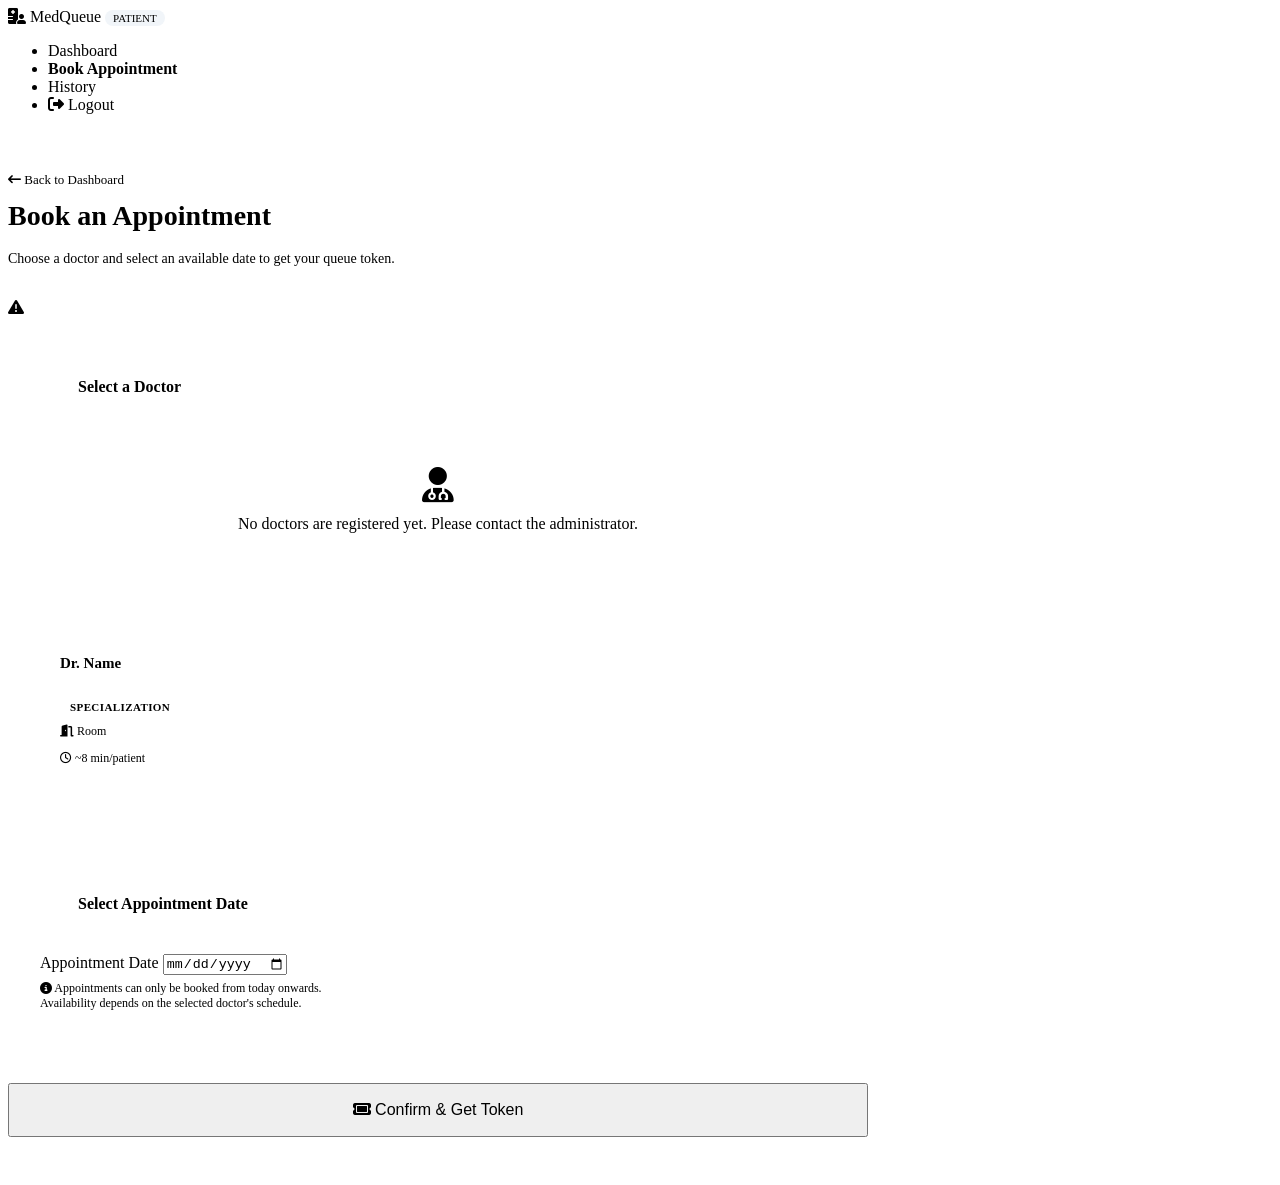
<file: Hospital-Token-Management-main/appointment/target/classes/templates/patient/book.html>
<!DOCTYPE html>
<html xmlns:th="http://www.thymeleaf.org">
<head>
    <meta charset="UTF-8">
    <meta name="viewport" content="width=device-width, initial-scale=1.0">
    <title>Book Appointment - MedQueue</title>
    <link rel="stylesheet" th:href="@{/css/style.css}">
    <link rel="stylesheet" href="https://cdnjs.cloudflare.com/ajax/libs/font-awesome/6.4.0/css/all.min.css">
    <style>
        .doctor-card {
            border: 2px solid var(--border-color);
            border-radius: var(--border-radius-md);
            padding: 20px;
            cursor: pointer;
            transition: var(--transition-smooth);
            background: #fff;
            position: relative;
        }
        .doctor-card:hover {
            border-color: var(--primary-color);
            box-shadow: 0 0 0 4px rgba(14,165,233,0.1);
            transform: translateY(-2px);
        }
        .doctor-card.selected {
            border-color: var(--primary-color);
            background: var(--primary-light);
            box-shadow: 0 0 0 4px rgba(14,165,233,0.15);
        }
        .doctor-card input[type="radio"] {
            position: absolute;
            opacity: 0;
            pointer-events: none;
        }
        .doctor-avatar {
            width: 52px;
            height: 52px;
            border-radius: 50%;
            background: linear-gradient(135deg, var(--primary-color), var(--accent-info));
            color: #fff;
            display: flex;
            align-items: center;
            justify-content: center;
            font-size: 22px;
            font-weight: 800;
            flex-shrink: 0;
            margin-bottom: 12px;
        }
        .specialization-badge {
            display: inline-block;
            font-size: 11px;
            font-weight: 700;
            padding: 3px 10px;
            border-radius: 20px;
            background: var(--primary-light);
            color: var(--primary-dark);
            text-transform: uppercase;
            letter-spacing: 0.4px;
            margin-top: 6px;
        }
        .schedule-chips {
            display: flex;
            flex-wrap: wrap;
            gap: 6px;
            margin-top: 10px;
        }
        .day-chip {
            font-size: 11px;
            padding: 3px 9px;
            border-radius: 10px;
            font-weight: 600;
            background: #f1f5f9;
            color: var(--text-muted);
        }
        .day-chip.available {
            background: #d1fae5;
            color: #065f46;
        }
        .check-mark {
            position: absolute;
            top: 12px; right: 12px;
            width: 24px; height: 24px;
            border-radius: 50%;
            background: var(--primary-color);
            color: #fff;
            display: flex; align-items: center; justify-content: center;
            font-size: 12px;
            opacity: 0;
            transform: scale(0.6);
            transition: var(--transition-smooth);
        }
        .doctor-card.selected .check-mark { opacity: 1; transform: scale(1); }
        .form-section {
            background: #fff;
            border: 1px solid var(--border-color);
            border-radius: var(--border-radius-md);
            padding: 32px;
            margin-bottom: 28px;
        }
        .form-section-title {
            font-size: 16px;
            font-weight: 700;
            color: var(--text-main);
            margin-bottom: 20px;
            display: flex;
            align-items: center;
            gap: 10px;
            padding-bottom: 16px;
            border-bottom: 1px solid var(--border-color);
        }
        .form-section-title .step-num {
            width: 28px; height: 28px;
            background: var(--primary-color);
            color: #fff;
            border-radius: 50%;
            display: flex; align-items: center; justify-content: center;
            font-size: 13px; font-weight: 700;
        }
    </style>
</head>
<body>

    <!-- Header Navigation -->
    <header class="navbar">
        <div class="app-container nav-flex">
            <a th:href="@{/patient/dashboard}" class="logo-brand">
                <i class="fa-solid fa-hospital-user" style="color: var(--primary-color);"></i>
                <span>MedQueue <span style="font-size:11px; padding:2px 8px; border-radius:10px; background:#f1f5f9; color:var(--text-muted); -webkit-text-fill-color:initial;">PATIENT</span></span>
            </a>
            <nav>
                <ul class="nav-links">
                    <li><a th:href="@{/patient/dashboard}" class="nav-link">Dashboard</a></li>
                    <li><a th:href="@{/patient/book}"      class="nav-link" style="color:var(--primary-color); font-weight:700;">Book Appointment</a></li>
                    <li><a th:href="@{/patient/history}"   class="nav-link">History</a></li>
                    <li><a th:href="@{/auth/logout}"       class="nav-link" style="color:var(--accent-danger);"><i class="fa-solid fa-right-from-bracket"></i> Logout</a></li>
                </ul>
            </nav>
        </div>
    </header>

    <main style="padding: 40px 0; flex: 1;">
        <div class="app-container" style="max-width: 860px;">

            <!-- Page Header -->
            <div style="margin-bottom: 32px;">
                <a th:href="@{/patient/dashboard}" style="color:var(--text-muted); text-decoration:none; font-size:13px;">
                    <i class="fa-solid fa-arrow-left-long"></i> Back to Dashboard
                </a>
                <h1 style="font-size:28px; font-weight:800; color:var(--text-main); margin-top:12px;">Book an Appointment</h1>
                <p style="color:var(--text-muted); font-size:14px;">Choose a doctor and select an available date to get your queue token.</p>
            </div>

            <!-- Flash error -->
            <div th:if="${errorMessage}" class="alert-banner alert-banner-danger" style="margin-bottom:24px;">
                <i class="fa-solid fa-triangle-exclamation"></i>
                <span th:text="${errorMessage}"></span>
            </div>

            <form id="bookingForm" th:action="@{/patient/book}" method="post">

                <!-- Step 1: Pick a Doctor -->
                <div class="form-section">
                    <div class="form-section-title">
                        <span class="step-num">1</span>
                        Select a Doctor
                    </div>

                    <div th:if="${doctors.empty}" style="text-align:center; padding:30px; color:var(--text-muted);">
                        <i class="fa-solid fa-user-doctor" style="font-size:36px; margin-bottom:12px; display:block;"></i>
                        No doctors are registered yet. Please contact the administrator.
                    </div>

                    <div style="display:grid; grid-template-columns:repeat(auto-fill, minmax(220px,1fr)); gap:16px;"
                         th:if="${!doctors.empty}">

                        <label class="doctor-card" th:each="doc : ${doctors}"
                               th:attr="for=${'doc-' + doc.id}"
                               onclick="selectDoctor(this)">
                            <div class="check-mark"><i class="fa-solid fa-check"></i></div>
                            <input type="radio" name="doctorId"
                                   th:id="${'doc-' + doc.id}"
                                   th:value="${doc.id}" required>
                            <div class="doctor-avatar"
                                 th:text="${#strings.substring(doc.firstName, 0, 1) + #strings.substring(doc.lastName, 0, 1)}">AB</div>
                            <div>
                                <h4 style="font-size:15px; font-weight:700; color:var(--text-main);"
                                    th:text="${'Dr. ' + doc.firstName + ' ' + doc.lastName}">Dr. Name</h4>
                                <span class="specialization-badge" th:text="${doc.specialization.name}">Specialization</span>
                                <p style="font-size:12px; color:var(--text-muted); margin-top:8px;">
                                    <i class="fa-solid fa-door-open"></i>
                                    <span th:text="${doc.roomNumber}">Room</span>
                                </p>
                                <p style="font-size:12px; color:var(--text-muted);">
                                    <i class="fa-regular fa-clock"></i>
                                    ~<span th:text="${doc.avgConsultationTime}">8</span> min/patient
                                </p>
                            </div>
                        </label>

                    </div>
                </div>

                <!-- Step 2: Pick a Date -->
                <div class="form-section">
                    <div class="form-section-title">
                        <span class="step-num">2</span>
                        Select Appointment Date
                    </div>
                    <div class="form-group" style="max-width:320px;">
                        <label for="appointmentDate" class="form-label">Appointment Date</label>
                        <input type="date" id="appointmentDate" name="appointmentDate"
                               class="form-input"
                               th:min="${#temporals.format(today, 'yyyy-MM-dd')}"
                               required>
                        <p style="font-size:12px; color:var(--text-muted); margin-top:6px;">
                            <i class="fa-solid fa-circle-info"></i>
                            Appointments can only be booked from today onwards. Availability depends on the selected doctor's schedule.
                        </p>
                    </div>
                </div>

                <!-- Submit -->
                <button type="submit" id="submitBtn" class="btn-primary-custom" style="width:100%; padding:16px; font-size:16px;">
                    <i class="fa-solid fa-ticket"></i> Confirm &amp; Get Token
                </button>

            </form>
        </div>
    </main>

 

    <script>
        function selectDoctor(labelEl) {
            // Remove 'selected' from all doctor cards
            document.querySelectorAll('.doctor-card').forEach(c => c.classList.remove('selected'));
            // Mark the clicked one
            labelEl.classList.add('selected');
        }

        // Set minimum date on the date picker to today
        document.addEventListener('DOMContentLoaded', function() {
            const today = new Date().toISOString().split('T')[0];
            document.getElementById('appointmentDate').min = today;
        });
    </script>

</body>
</html>
</file>
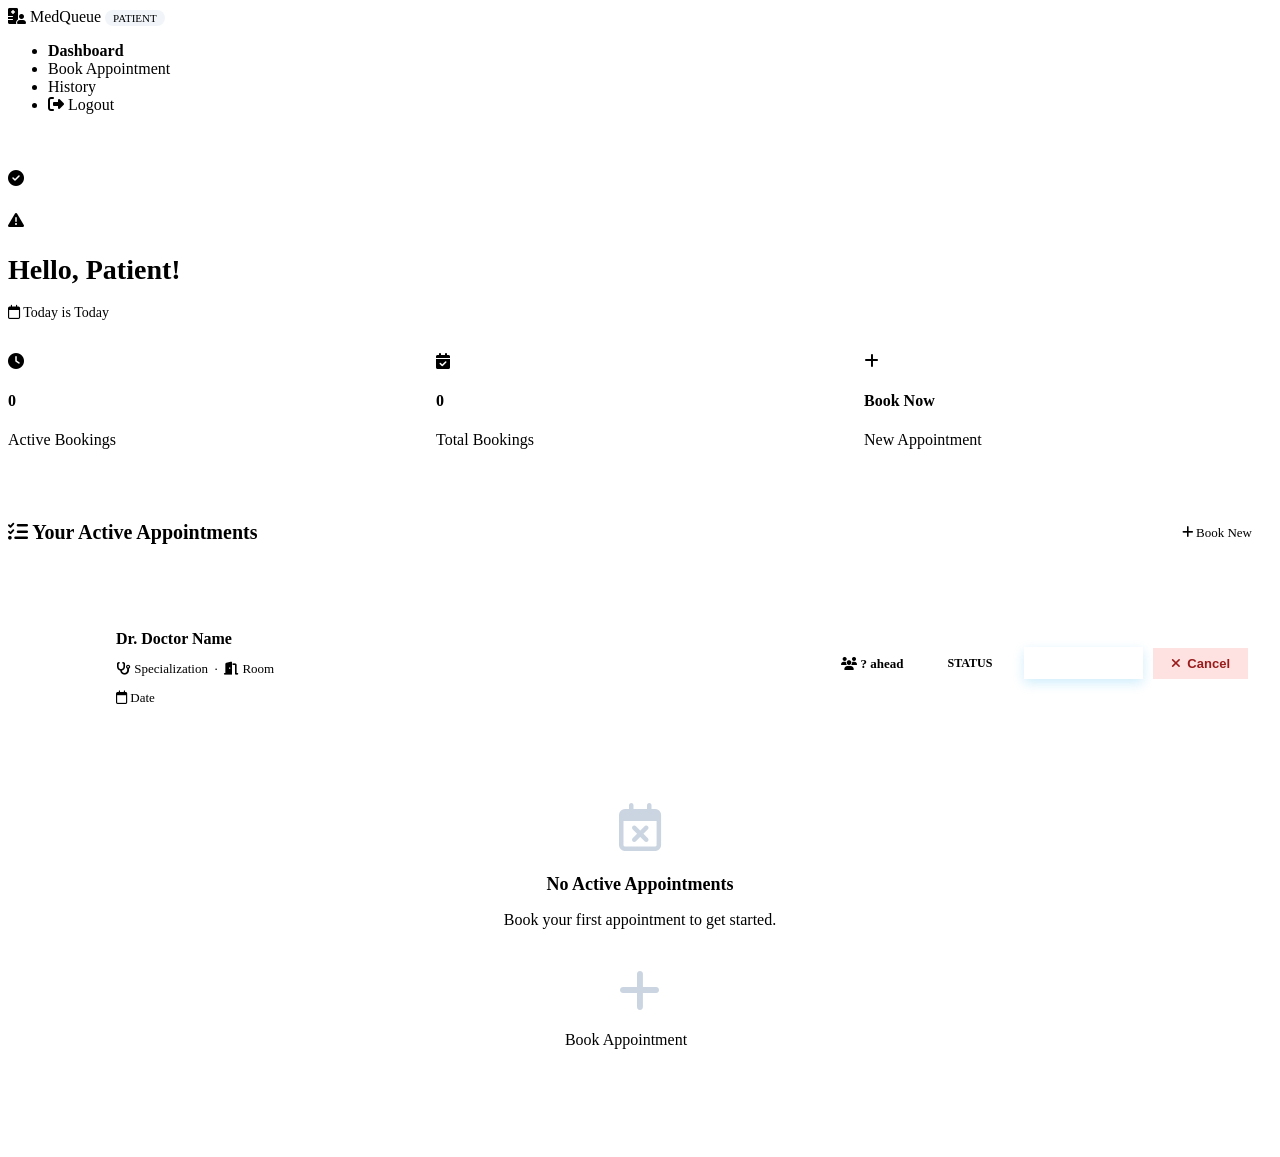
<file: Hospital-Token-Management-main/appointment/target/classes/templates/patient/dashboard.html>
<!DOCTYPE html>
<html xmlns:th="http://www.thymeleaf.org">
<head>
    <meta charset="UTF-8">
    <meta name="viewport" content="width=device-width, initial-scale=1.0">
    <title>My Dashboard - MedQueue</title>
    <link rel="stylesheet" th:href="@{/css/style.css}">
    <link rel="stylesheet" href="https://cdnjs.cloudflare.com/ajax/libs/font-awesome/6.4.0/css/all.min.css">
    <style>
        .appt-card {
            background: #ffffff;
            border: 1px solid var(--border-color);
            border-radius: var(--border-radius-md);
            padding: 24px;
            display: flex;
            align-items: center;
            justify-content: space-between;
            gap: 20px;
            box-shadow: var(--shadow-sm);
            transition: var(--transition-smooth);
            flex-wrap: wrap;
        }
        .appt-card:hover {
            transform: translateY(-2px);
            box-shadow: var(--shadow-md);
            border-color: rgba(14,165,233,0.25);
        }
        .appt-token {
            width: 64px;
            height: 64px;
            border-radius: 50%;
            background: linear-gradient(135deg, var(--primary-color), var(--accent-info));
            color: #fff;
            display: flex;
            align-items: center;
            justify-content: center;
            font-size: 22px;
            font-weight: 800;
            flex-shrink: 0;
        }
        .appt-info { flex: 1; min-width: 160px; }
        .appt-info h4 { font-size: 16px; font-weight: 700; color: var(--text-main); margin-bottom: 4px; }
        .appt-info p  { font-size: 13px; color: var(--text-muted); }
        .appt-actions { display: flex; gap: 10px; align-items: center; flex-wrap: wrap; }
        .status-pill {
            display: inline-flex; align-items: center;
            padding: 4px 12px; border-radius: 20px;
            font-size: 12px; font-weight: 600; text-transform: uppercase;
        }
        .status-booked     { background:#e0f2fe; color:#0369a1; }
        .status-waiting    { background:#fffbeb; color:#92400e; }
        .status-called     { background:#e0e7ff; color:#4338ca; }
        .status-in_progress{ background:#f0fdf4; color:#166534; }
        .ahead-badge {
            background: var(--primary-light);
            color: var(--primary-dark);
            border-radius: 12px;
            padding: 4px 12px;
            font-size: 13px;
            font-weight: 700;
        }
        .btn-sm {
            padding: 8px 18px;
            font-size: 13px;
            border-radius: var(--border-radius-sm);
            font-weight: 600;
            cursor: pointer;
            border: none;
            display: inline-flex;
            align-items: center;
            gap: 6px;
            transition: var(--transition-smooth);
            text-decoration: none;
        }
        .btn-sm-primary { background: linear-gradient(135deg, var(--primary-color), var(--primary-dark)); color: #fff; box-shadow: 0 4px 12px rgba(14,165,233,0.2); }
        .btn-sm-primary:hover { transform: translateY(-1px); box-shadow: 0 6px 16px rgba(14,165,233,0.3); }
        .btn-sm-danger  { background: #fee2e2; color: #991b1b; }
        .btn-sm-danger:hover { background: #fecaca; }
        .empty-state {
            text-align: center;
            padding: 60px 20px;
            color: var(--text-muted);
        }
        .empty-state i { font-size: 48px; margin-bottom: 16px; display: block; color: #cbd5e1; }
        .section-header {
            display: flex;
            justify-content: space-between;
            align-items: center;
            margin-bottom: 20px;
        }
        .section-header h3 { font-size: 20px; font-weight: 700; color: var(--text-main); }
    </style>
</head>
<body>

    <!-- Header Navigation -->
    <header class="navbar">
        <div class="app-container nav-flex">
            <a th:href="@{/patient/dashboard}" class="logo-brand">
                <i class="fa-solid fa-hospital-user" style="color: var(--primary-color);"></i>
                <span>MedQueue <span style="font-size:11px; padding:2px 8px; border-radius:10px; background:#f1f5f9; color:var(--text-muted); -webkit-text-fill-color:initial;">PATIENT</span></span>
            </a>
            <nav>
                <ul class="nav-links">
                    <li><a th:href="@{/patient/dashboard}" class="nav-link" style="color:var(--primary-color); font-weight:700;">Dashboard</a></li>
                    <li><a th:href="@{/patient/book}"      class="nav-link">Book Appointment</a></li>
                    <li><a th:href="@{/patient/history}"   class="nav-link">History</a></li>
                    <li>
                        <a th:href="@{/auth/logout}" class="nav-link" style="color:var(--accent-danger);">
                            <i class="fa-solid fa-right-from-bracket"></i> Logout
                        </a>
                    </li>
                </ul>
            </nav>
        </div>
    </header>

    <main style="padding: 40px 0; flex: 1;">
        <div class="app-container">

            <!-- Flash Messages -->
            <div th:if="${successMessage}" class="alert-banner alert-banner-success" style="margin-bottom:24px;">
                <i class="fa-solid fa-circle-check"></i>
                <span th:text="${successMessage}"></span>
            </div>
            <div th:if="${errorMessage}" class="alert-banner alert-banner-danger" style="margin-bottom:24px;">
                <i class="fa-solid fa-triangle-exclamation"></i>
                <span th:text="${errorMessage}"></span>
            </div>

            <!-- Welcome Header -->
            <div style="margin-bottom:32px;">
                <h1 style="font-size:28px; font-weight:800; color:var(--text-main);">
                    Hello, <span th:text="${patient.firstName}" style="color:var(--primary-color);">Patient</span>!
                </h1>
                <p style="color:var(--text-muted); font-size:14px;">
                    <i class="fa-regular fa-calendar"></i>
                    Today is <span th:text="${#temporals.format(today, 'EEEE, dd MMMM yyyy')}">Today</span>
                </p>
            </div>

            <!-- Stats bar -->
            <div style="display:grid; grid-template-columns:repeat(auto-fit, minmax(180px,1fr)); gap:20px; margin-bottom:36px;">
                <div class="metric-card">
                    <div class="metric-icon metric-icon-blue"><i class="fa-solid fa-clock"></i></div>
                    <div class="metric-content">
                        <h4 th:text="${activeAppointments.size()}">0</h4>
                        <p>Active Bookings</p>
                    </div>
                </div>
                <div class="metric-card">
                    <div class="metric-icon metric-icon-green"><i class="fa-solid fa-calendar-check"></i></div>
                    <div class="metric-content">
                        <h4 th:text="${totalBookings}">0</h4>
                        <p>Total Bookings</p>
                    </div>
                </div>
                <div class="metric-card" style="cursor:pointer;" onclick="window.location='/patient/book'">
                    <div class="metric-icon metric-icon-orange"><i class="fa-solid fa-plus"></i></div>
                    <div class="metric-content">
                        <h4 style="font-size:16px; font-weight:700;">Book Now</h4>
                        <p>New Appointment</p>
                    </div>
                </div>
            </div>

            <!-- Active Appointments -->
            <div class="section-header">
                <h3><i class="fa-solid fa-list-check" style="color:var(--primary-color);"></i> Your Active Appointments</h3>
                <a th:href="@{/patient/book}" class="btn-primary-custom" style="padding:10px 20px; font-size:13px;">
                    <i class="fa-solid fa-plus"></i> Book New
                </a>
            </div>

            <!-- Active list -->
            <div style="display:flex; flex-direction:column; gap:16px;" th:if="${!activeAppointments.empty}">
                <div class="appt-card" th:each="appt : ${activeAppointments}">
                    <!-- Token bubble -->
                    <div class="appt-token" th:text="${'#' + appt.tokenNumber}">#1</div>

                    <!-- Info -->
                    <div class="appt-info">
                        <h4>
                            Dr. <span th:text="${appt.doctor.firstName + ' ' + appt.doctor.lastName}">Doctor Name</span>
                        </h4>
                        <p>
                            <i class="fa-solid fa-stethoscope"></i>
                            <span th:text="${appt.doctor.specialization.name}">Specialization</span>
                            &nbsp;·&nbsp;
                            <i class="fa-solid fa-door-open"></i>
                            <span th:text="${appt.doctor.roomNumber}">Room</span>
                        </p>
                        <p style="margin-top:4px;">
                            <i class="fa-regular fa-calendar"></i>
                            <span th:text="${#temporals.format(appt.appointmentDate, 'dd MMM yyyy')}">Date</span>
                        </p>
                    </div>

                    <!-- Patients ahead badge (only for today's WAITING/CALLED) -->
                    <div th:if="${appt.appointmentDate.equals(today) and (appt.status.name() == 'WAITING' or appt.status.name() == 'CALLED' or appt.status.name() == 'IN_PROGRESS')}">
                        <span class="ahead-badge">
                            <i class="fa-solid fa-users"></i>
                            <span th:text="${appointmentService.calculatePatientsAhead(appt)}">?</span> ahead
                        </span>
                    </div>

                    <!-- Status pill -->
                    <div>
                        <span class="status-pill"
                              th:classappend="${'status-' + appt.status.name().toLowerCase().replace('_', '_')}"
                              th:text="${appt.status}">STATUS</span>
                    </div>

                    <!-- Actions -->
                    <div class="appt-actions">
                        <!-- Live tracker (only for today's active appointments) -->
                        <a th:if="${appt.appointmentDate.equals(today)}"
                           th:href="@{/patient/queue/{id}(id=${appt.id})}"
                           class="btn-sm btn-sm-primary">
                            <i class="fa-solid fa-satellite-dish"></i> Live Queue
                        </a>
                        <!-- Cancel (only BOOKED or WAITING) -->
                        <form th:if="${appt.status.name() == 'BOOKED' or appt.status.name() == 'WAITING'}"
                              th:action="@{/patient/cancel/{id}(id=${appt.id})}" method="post"
                              onsubmit="return confirm('Cancel this appointment?')">
                            <button type="submit" class="btn-sm btn-sm-danger">
                                <i class="fa-solid fa-xmark"></i> Cancel
                            </button>
                        </form>
                    </div>
                </div>
            </div>

            <!-- Empty state -->
            <div class="empty-state" th:if="${activeAppointments.empty}"
                 style="background:#fff; border:1px solid var(--border-color); border-radius:var(--border-radius-md);">
                <i class="fa-regular fa-calendar-xmark"></i>
                <h4 style="font-size:18px; font-weight:700; color:var(--text-main); margin-bottom:8px;">No Active Appointments</h4>
                <p style="margin-bottom:20px;">Book your first appointment to get started.</p>
                <a th:href="@{/patient/book}" class="btn-primary-custom" style="padding:12px 28px;">
                    <i class="fa-solid fa-plus"></i> Book Appointment
                </a>
            </div>

        </div>
    </main>


</body>
</html>
</file>
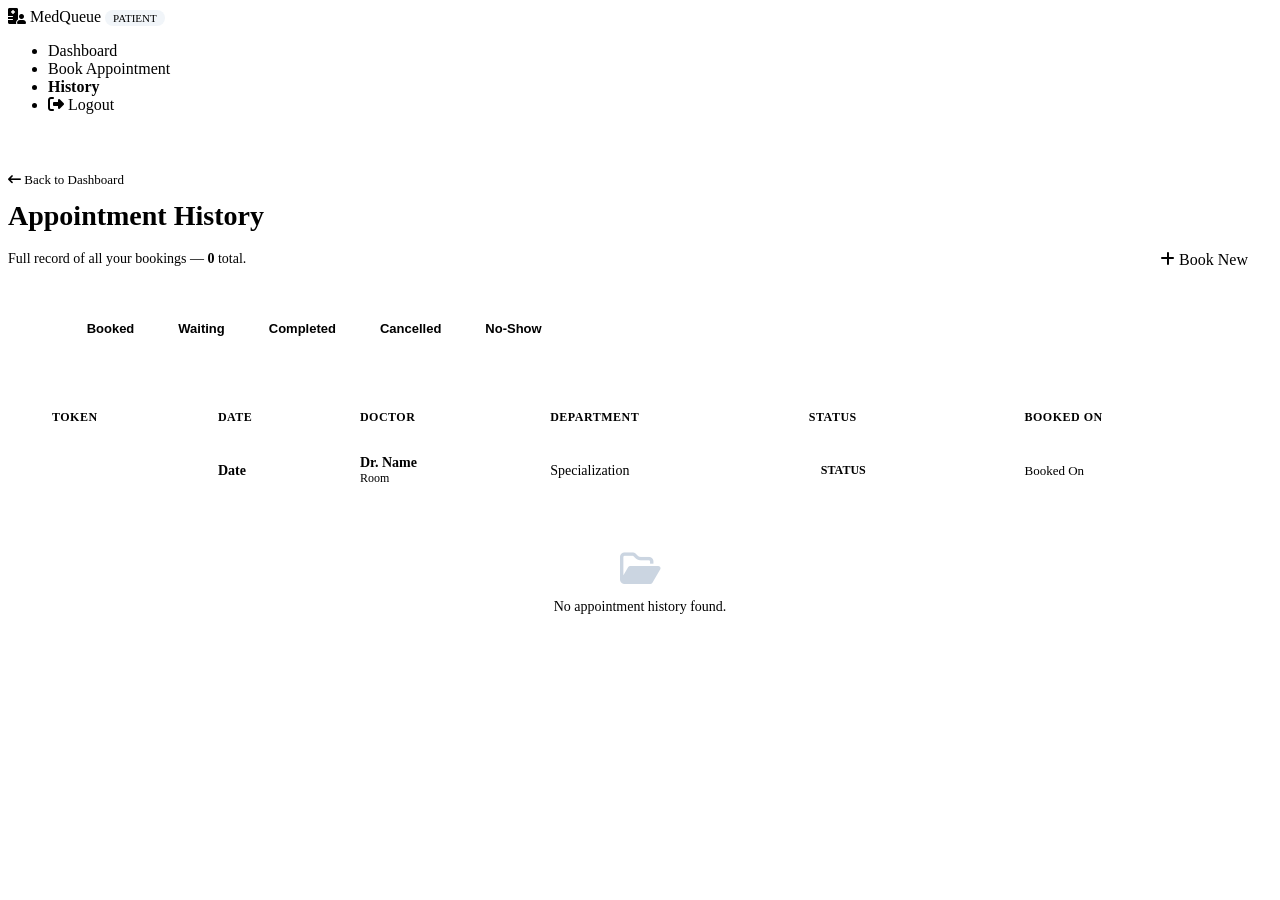
<file: Hospital-Token-Management-main/appointment/target/classes/templates/patient/history.html>
<!DOCTYPE html>
<html xmlns:th="http://www.thymeleaf.org">
<head>
    <meta charset="UTF-8">
    <meta name="viewport" content="width=device-width, initial-scale=1.0">
    <title>Appointment History - MedQueue</title>
    <link rel="stylesheet" th:href="@{/css/style.css}">
    <link rel="stylesheet" href="https://cdnjs.cloudflare.com/ajax/libs/font-awesome/6.4.0/css/all.min.css">
    <style>
        .table-card {
            background: #ffffff;
            border: 1px solid var(--border-color);
            border-radius: var(--border-radius-md);
            box-shadow: var(--shadow-sm);
            padding: 28px;
        }
        .data-table {
            width: 100%;
            border-collapse: collapse;
            font-size: 14px;
        }
        .data-table th {
            text-align: left;
            padding: 14px 16px;
            font-weight: 700;
            color: var(--text-main);
            border-bottom: 2px solid var(--border-color);
            text-transform: uppercase;
            font-size: 12px;
            letter-spacing: 0.5px;
        }
        .data-table td {
            padding: 14px 16px;
            border-bottom: 1px solid var(--border-color);
            color: var(--text-body);
            vertical-align: middle;
        }
        .data-table tr:last-child td { border-bottom: none; }
        .data-table tr:hover td { background-color: var(--bg-base); }
        .status-pill {
            display: inline-flex; align-items: center;
            padding: 4px 12px; border-radius: 20px;
            font-size: 12px; font-weight: 600; text-transform: uppercase;
        }
        .status-booked      { background:#e0f2fe;  color:#0369a1; }
        .status-waiting     { background:#fffbeb;  color:#92400e; }
        .status-called      { background:#e0e7ff;  color:#4338ca; }
        .status-in_progress { background:#f0fdf4;  color:#166534; }
        .status-completed   { background:#d1fae5;  color:#065f46; }
        .status-cancelled   { background:#fee2e2;  color:#991b1b; }
        .status-no_show     { background:#ffedd5;  color:#c2410c; }
        .token-badge {
            display: inline-flex; align-items: center; justify-content: center;
            width: 36px; height: 36px;
            border-radius: 50%;
            background: linear-gradient(135deg, var(--primary-color), var(--accent-info));
            color: #fff;
            font-weight: 800;
            font-size: 13px;
        }
        .filter-tabs {
            display: flex;
            gap: 8px;
            flex-wrap: wrap;
            margin-bottom: 24px;
        }
        .filter-tab {
            padding: 8px 18px;
            border-radius: 20px;
            border: 1px solid var(--border-color);
            background: #fff;
            font-size: 13px;
            font-weight: 600;
            cursor: pointer;
            color: var(--text-muted);
            transition: var(--transition-smooth);
        }
        .filter-tab.active, .filter-tab:hover {
            background: var(--primary-color);
            color: #fff;
            border-color: var(--primary-color);
        }
    </style>
</head>
<body>

    <!-- Header Navigation -->
    <header class="navbar">
        <div class="app-container nav-flex">
            <a th:href="@{/patient/dashboard}" class="logo-brand">
                <i class="fa-solid fa-hospital-user" style="color: var(--primary-color);"></i>
                <span>MedQueue <span style="font-size:11px; padding:2px 8px; border-radius:10px; background:#f1f5f9; color:var(--text-muted); -webkit-text-fill-color:initial;">PATIENT</span></span>
            </a>
            <nav>
                <ul class="nav-links">
                    <li><a th:href="@{/patient/dashboard}" class="nav-link">Dashboard</a></li>
                    <li><a th:href="@{/patient/book}"      class="nav-link">Book Appointment</a></li>
                    <li><a th:href="@{/patient/history}"   class="nav-link" style="color:var(--primary-color); font-weight:700;">History</a></li>
                    <li><a th:href="@{/auth/logout}"       class="nav-link" style="color:var(--accent-danger);"><i class="fa-solid fa-right-from-bracket"></i> Logout</a></li>
                </ul>
            </nav>
        </div>
    </header>

    <main style="padding: 40px 0; flex: 1;">
        <div class="app-container">

            <!-- Page Header -->
            <div style="display:flex; justify-content:space-between; align-items:flex-end; margin-bottom:32px; flex-wrap:wrap; gap:16px;">
                <div>
                    <a th:href="@{/patient/dashboard}" style="color:var(--text-muted); text-decoration:none; font-size:13px;">
                        <i class="fa-solid fa-arrow-left-long"></i> Back to Dashboard
                    </a>
                    <h1 style="font-size:28px; font-weight:800; color:var(--text-main); margin-top:12px;">Appointment History</h1>
                    <p style="color:var(--text-muted); font-size:14px;">
                        Full record of all your bookings — 
                        <strong th:text="${appointments.size()}">0</strong> total.
                    </p>
                </div>
                <a th:href="@{/patient/book}" class="btn-primary-custom" style="padding:12px 24px;">
                    <i class="fa-solid fa-plus"></i> Book New
                </a>
            </div>

            <!-- Filter tabs (client-side JS filter) -->
            <div class="filter-tabs">
                <button class="filter-tab active" onclick="filterTable('ALL', this)">All</button>
                <button class="filter-tab" onclick="filterTable('BOOKED', this)">Booked</button>
                <button class="filter-tab" onclick="filterTable('WAITING', this)">Waiting</button>
                <button class="filter-tab" onclick="filterTable('COMPLETED', this)">Completed</button>
                <button class="filter-tab" onclick="filterTable('CANCELLED', this)">Cancelled</button>
                <button class="filter-tab" onclick="filterTable('NO_SHOW', this)">No-Show</button>
            </div>

            <!-- Table -->
            <div class="table-card">
                <div style="overflow-x: auto;">
                    <table class="data-table" id="historyTable">
                        <thead>
                            <tr>
                                <th>Token</th>
                                <th>Date</th>
                                <th>Doctor</th>
                                <th>Department</th>
                                <th>Status</th>
                                <th>Booked On</th>
                            </tr>
                        </thead>
                        <tbody>
                            <tr th:each="appt : ${appointments}"
                                th:attr="data-status=${appt.status.name()}">
                                <td>
                                    <span class="token-badge" th:text="${appt.tokenNumber}">1</span>
                                </td>
                                <td style="font-weight:600;"
                                    th:text="${#temporals.format(appt.appointmentDate, 'dd MMM yyyy')}">Date</td>
                                <td>
                                    <div style="font-weight:600; color:var(--text-main);"
                                         th:text="${'Dr. ' + appt.doctor.firstName + ' ' + appt.doctor.lastName}">Dr. Name</div>
                                    <div style="font-size:12px; color:var(--text-muted);"
                                         th:text="${appt.doctor.roomNumber}">Room</div>
                                </td>
                                <td th:text="${appt.doctor.specialization.name}">Specialization</td>
                                <td>
                                    <span class="status-pill"
                                          th:classappend="${'status-' + appt.status.name().toLowerCase()}"
                                          th:text="${appt.status}">STATUS</span>
                                </td>
                                <td style="font-size:13px; color:var(--text-muted);"
                                    th:text="${#temporals.format(appt.createdAt, 'dd MMM yyyy, HH:mm')}">Booked On</td>
                            </tr>
                            <tr th:if="${appointments.empty}" id="emptyRow">
                                <td colspan="6" style="text-align:center; padding:48px; color:var(--text-muted);">
                                    <i class="fa-regular fa-folder-open" style="font-size:36px; margin-bottom:12px; display:block; color:#cbd5e1;"></i>
                                    No appointment history found.
                                </td>
                            </tr>
                        </tbody>
                    </table>
                </div>

                <!-- No results for filter -->
                <div id="noFilterResults" style="display:none; text-align:center; padding:40px; color:var(--text-muted);">
                    <i class="fa-solid fa-filter-circle-xmark" style="font-size:28px; margin-bottom:8px; display:block; color:#cbd5e1;"></i>
                    No appointments match this filter.
                </div>
            </div>

        </div>
    </main>



    <script>
        function filterTable(status, btn) {
            // Update active tab style
            document.querySelectorAll('.filter-tab').forEach(t => t.classList.remove('active'));
            btn.classList.add('active');

            const rows = document.querySelectorAll('#historyTable tbody tr[data-status]');
            let visibleCount = 0;

            rows.forEach(row => {
                if (status === 'ALL' || row.dataset.status === status) {
                    row.style.display = '';
                    visibleCount++;
                } else {
                    row.style.display = 'none';
                }
            });

            document.getElementById('noFilterResults').style.display = (visibleCount === 0) ? 'block' : 'none';
        }
    </script>

</body>
</html>
</file>
